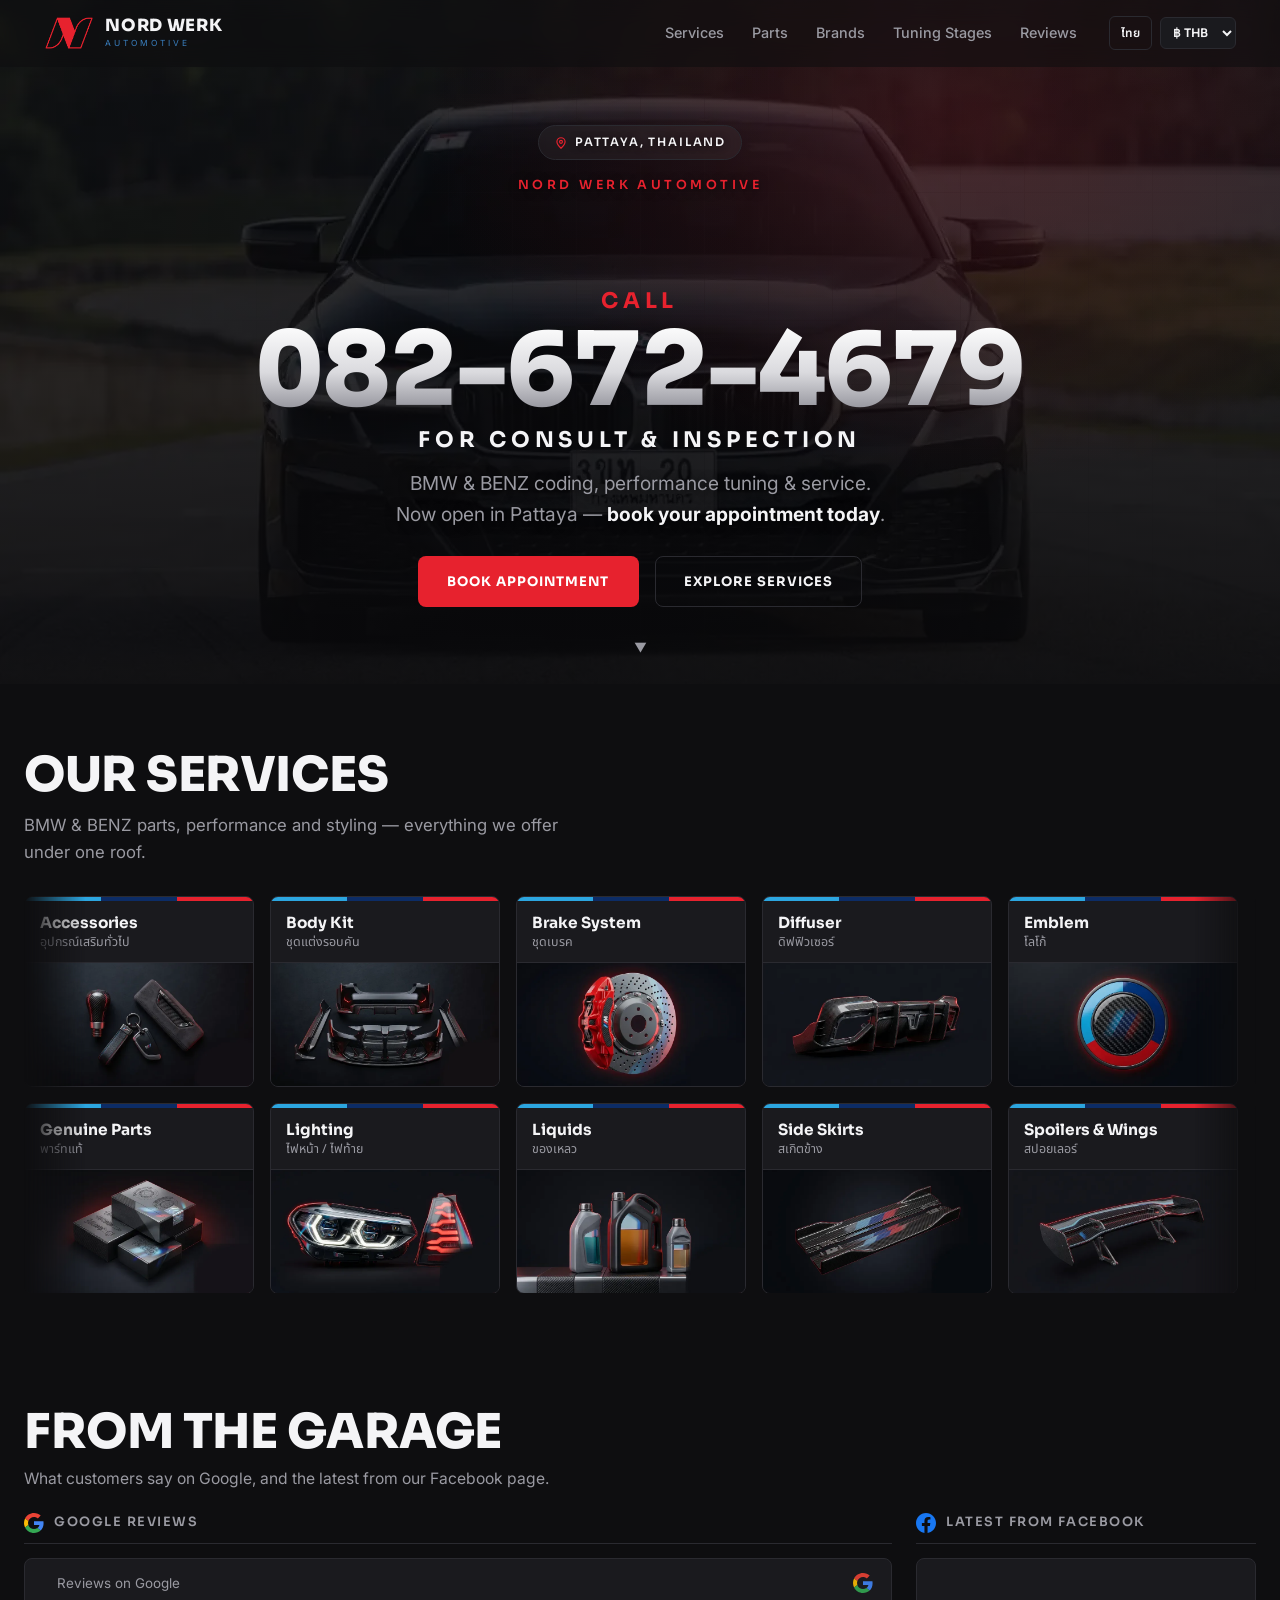
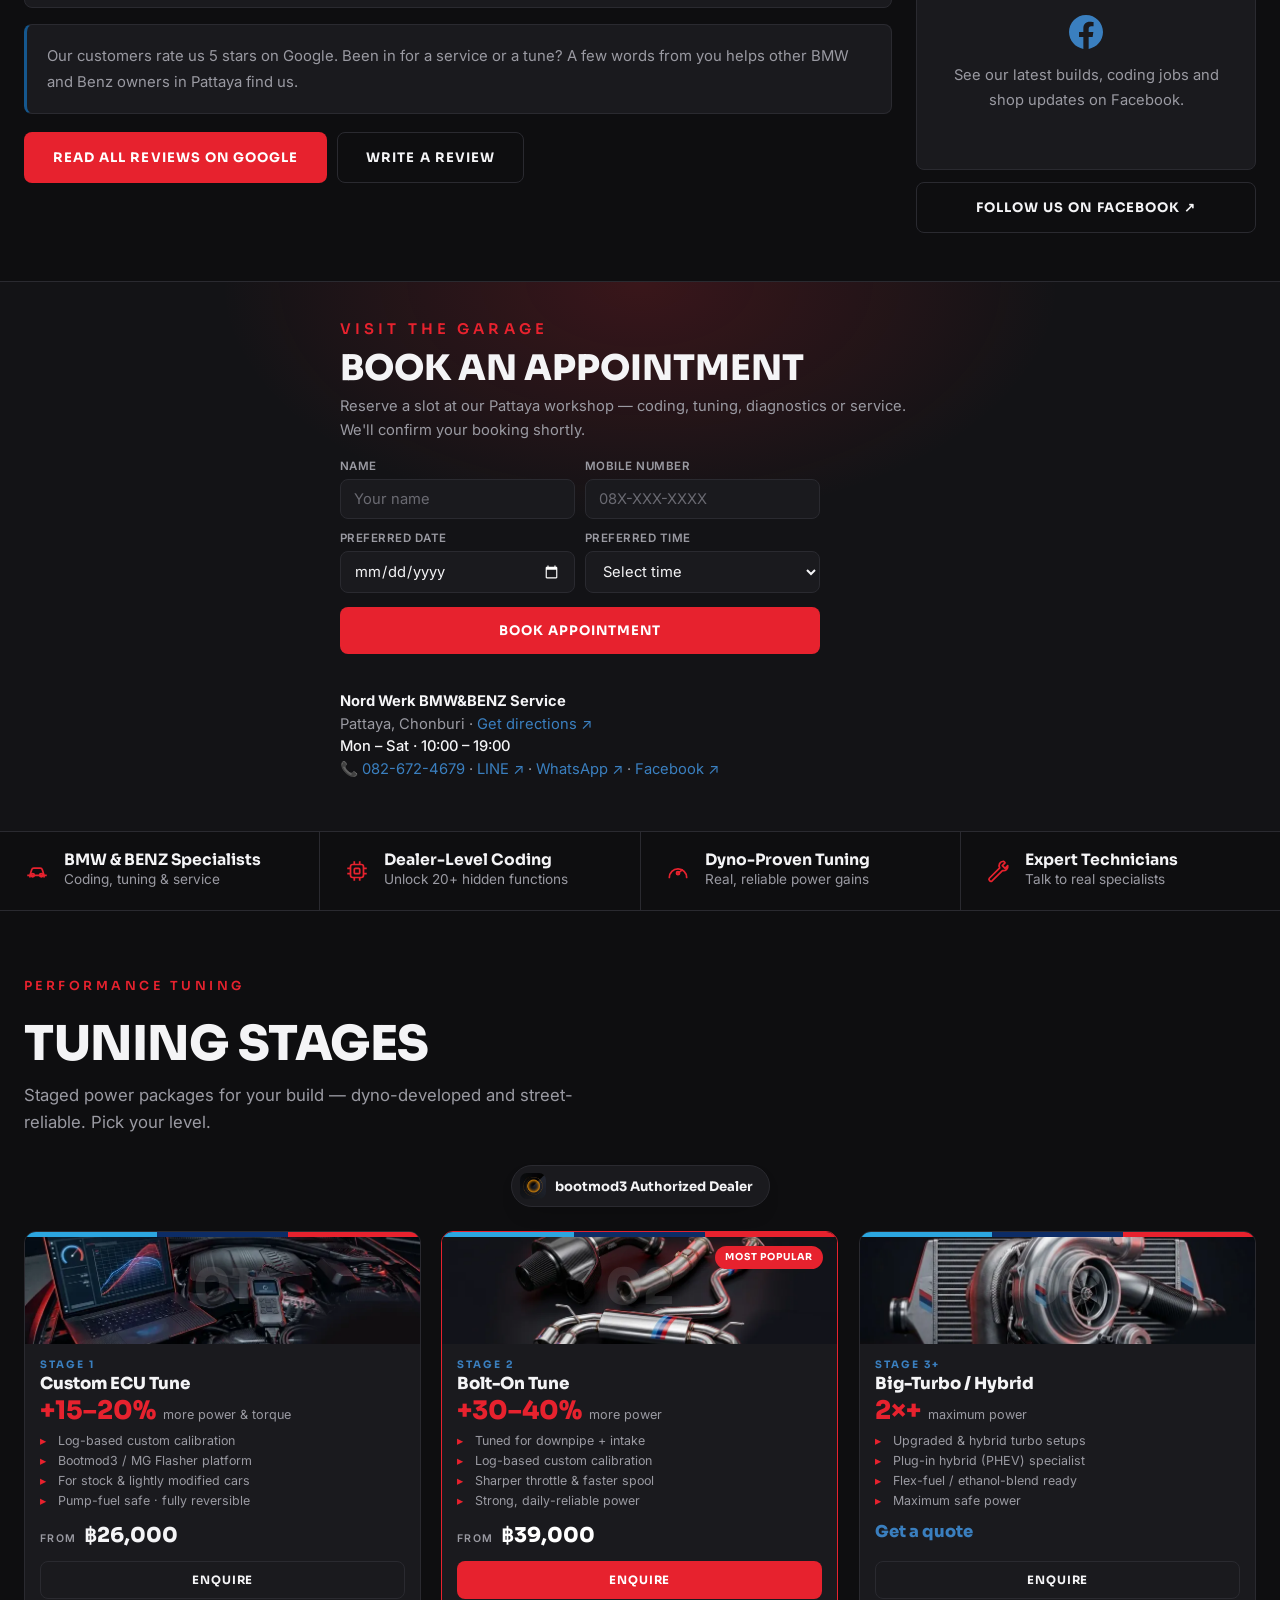
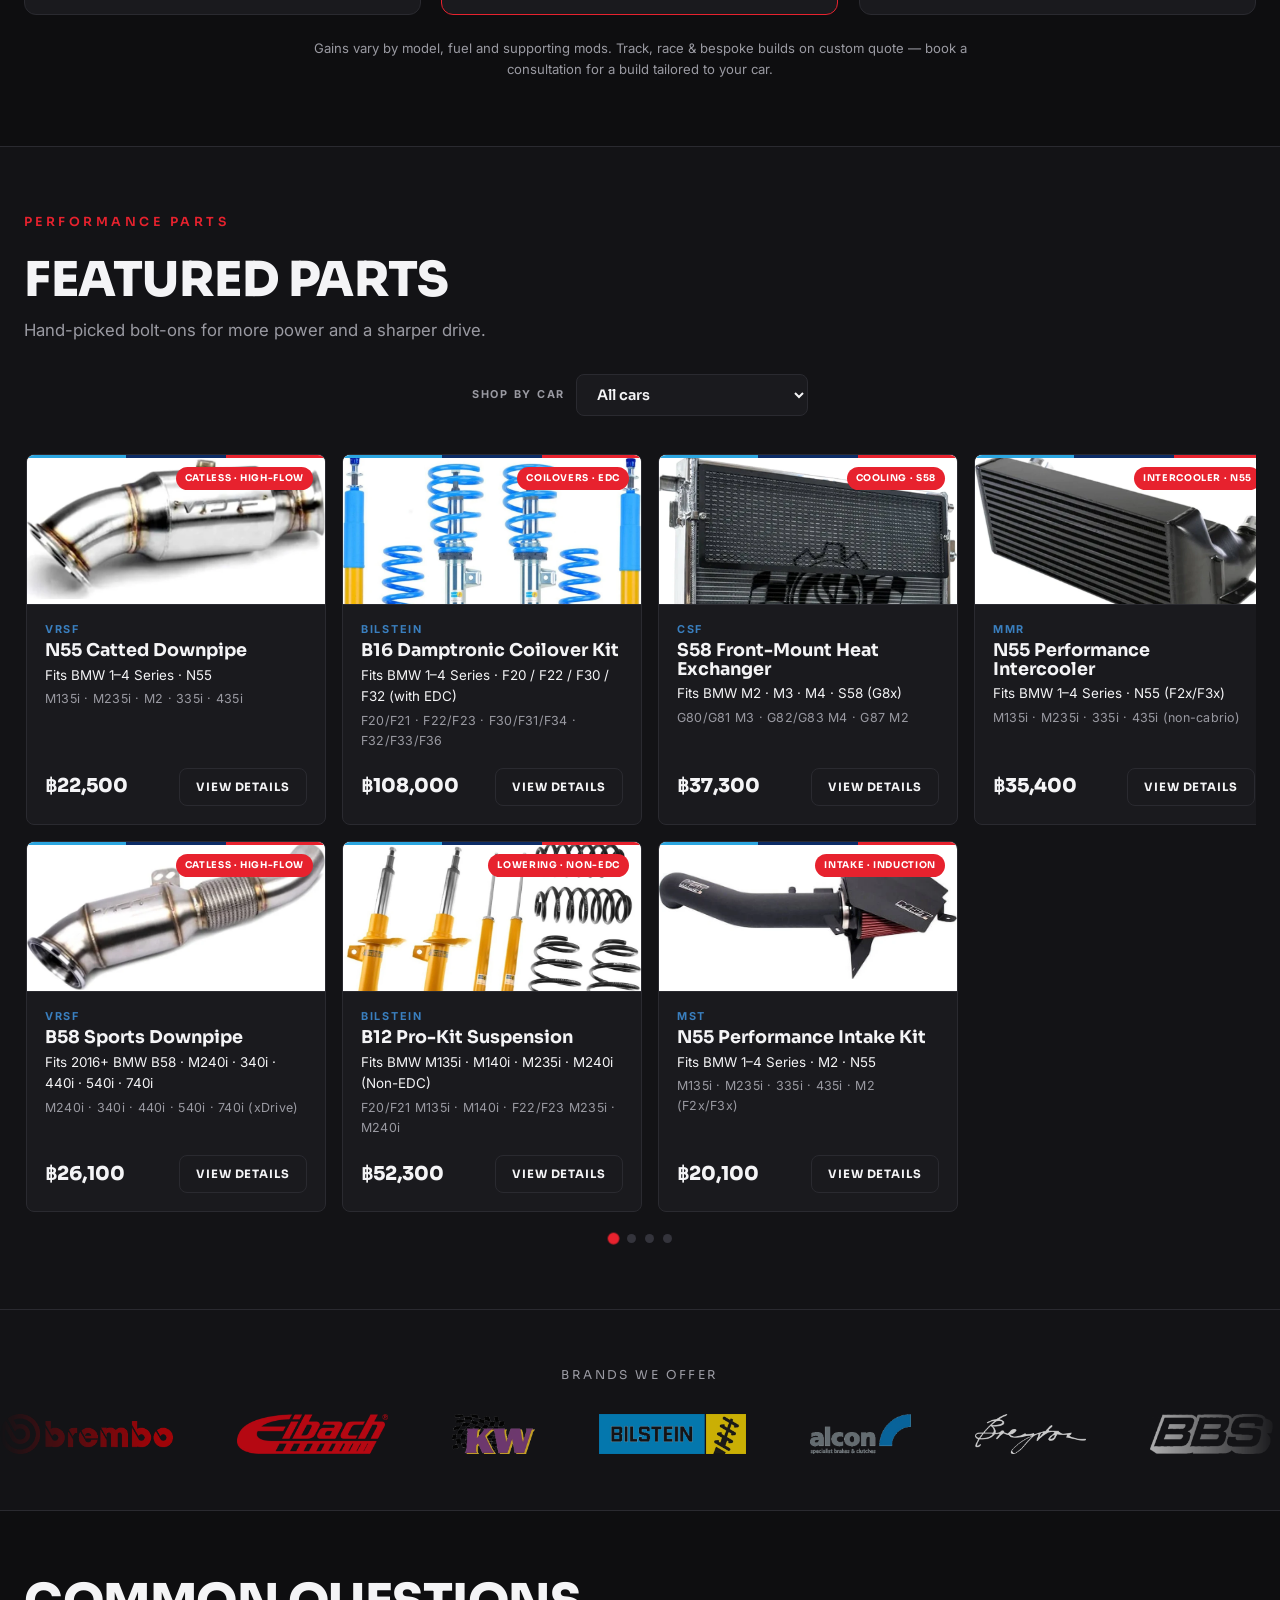
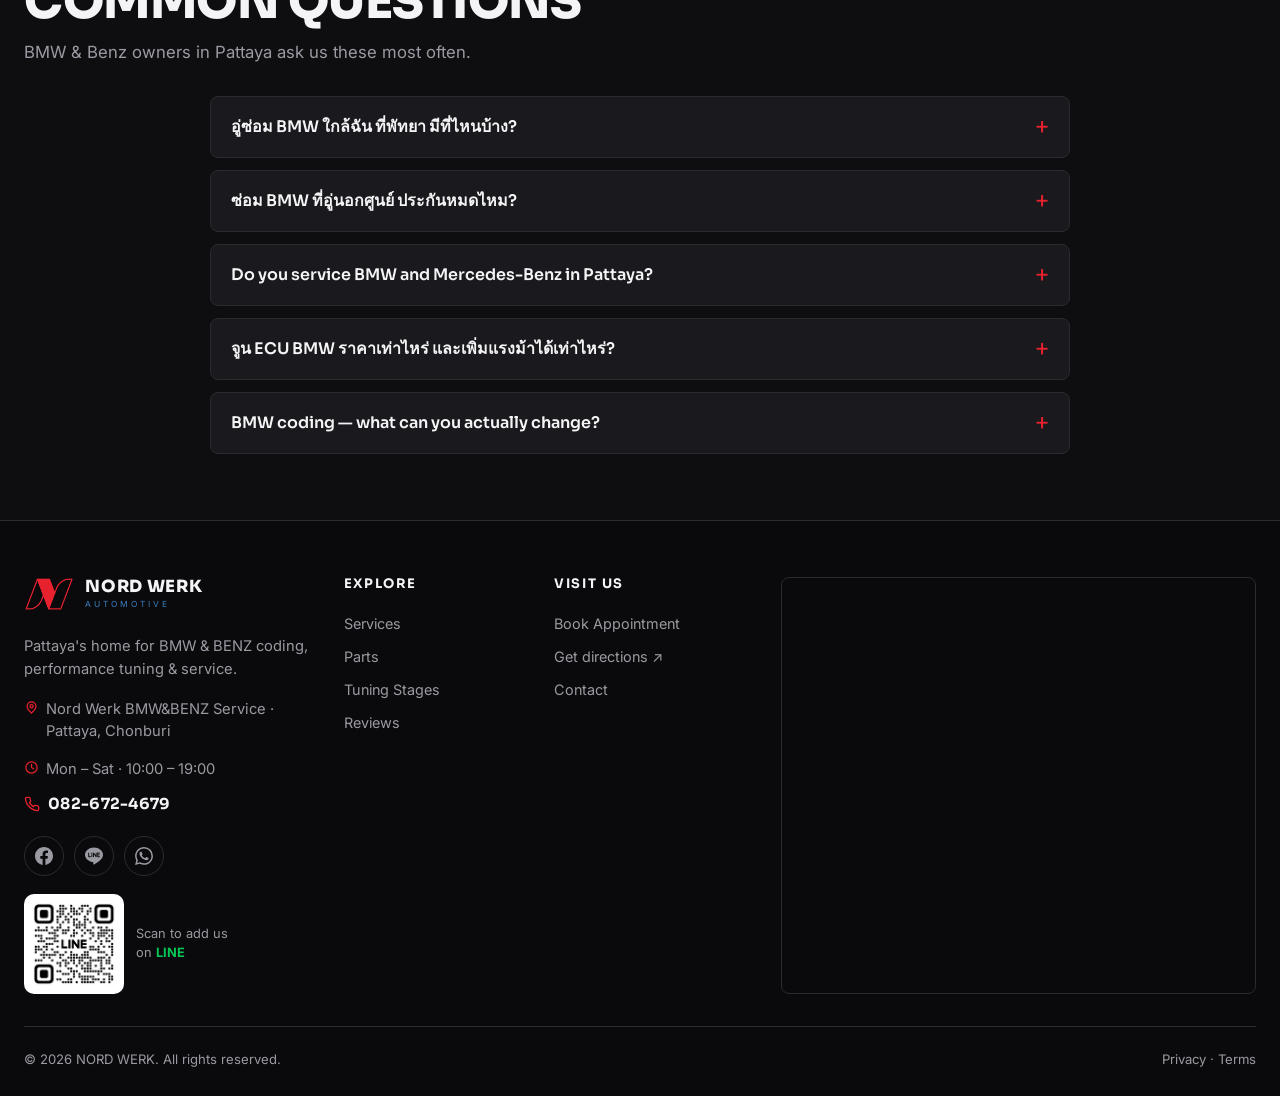
<file: index.html>
<!DOCTYPE html>
<html lang="en">
<head>
  <meta charset="UTF-8" />
  <meta name="viewport" content="width=device-width, initial-scale=1.0" />
  <meta name="google-site-verification" content="Dx9viQaFehiYFuvEYF8SRB3v85sHBSAP-dDSJZ312SQ" />

  <title>อู่ซ่อม BMW &amp; Benz พัทยา | BMW Specialist Pattaya — Nord Werk</title>
  <meta name="description" content="อู่ซ่อม BMW และ Mercedes-Benz พัทยา ชลบุรี — จูน ECU, โค้ดดิ้ง, เช็กระยะ, อะไหล่แต่งรถยุโรป โดยช่างเฉพาะทาง เปิด จ.–ส. 10:00–19:00 น. ☎ 082-672-4679 · BMW &amp; Benz specialist garage in Pattaya." />
  <meta name="robots" content="index, follow, max-snippet:-1, max-image-preview:large, max-video-preview:-1" />
  <meta name="author" content="Nord Werk Automotive" />
  <meta name="theme-color" content="#0e0e12" />
  <meta name="geo.region" content="TH-20" />
  <meta name="geo.placename" content="Pattaya, Chonburi" />
  <!-- TODO: paste the shop's exact lat/lng from Google Business Profile (right-click the
       pin in Google Maps → the first line is "lat, lng"). Wrong coords hurt local ranking,
       so these stay commented out until they are the real ones.
  <meta name="geo.position" content="LAT;LNG" />
  <meta name="ICBM" content="LAT, LNG" />
  -->
  <link rel="canonical" href="https://nordwerkauto.com/" />
  <link rel="alternate" hreflang="th-TH" href="https://nordwerkauto.com/" />
  <link rel="alternate" hreflang="en" href="https://nordwerkauto.com/" />
  <link rel="alternate" hreflang="x-default" href="https://nordwerkauto.com/" />

  <!-- Open Graph (Facebook / LINE) -->
  <meta property="og:type" content="website" />
  <meta property="og:site_name" content="Nord Werk Automotive" />
  <meta property="og:title" content="อู่ซ่อม BMW &amp; Benz พัทยา — Nord Werk Automotive" />
  <meta property="og:description" content="จูน ECU · โค้ดดิ้ง · เช็กระยะ · อะไหล่แต่งรถยุโรป โดยช่างเฉพาะทาง BMW ที่พัทยา ☎ 082-672-4679" />
  <meta property="og:url" content="https://nordwerkauto.com/" />
  <meta property="og:image" content="https://nordwerkauto.com/Asset/og-cover.jpg" />
  <meta property="og:image:width" content="1200" />
  <meta property="og:image:height" content="630" />
  <meta property="og:locale" content="th_TH" />
  <meta property="og:locale:alternate" content="en_US" />

  <!-- Twitter / X -->
  <meta name="twitter:card" content="summary_large_image" />
  <meta name="twitter:title" content="อู่ซ่อม BMW &amp; Benz พัทยา — Nord Werk" />
  <meta name="twitter:description" content="จูน ECU · โค้ดดิ้ง · เช็กระยะ · อะไหล่แต่งรถยุโรป ที่พัทยา ☎ 082-672-4679" />
  <meta name="twitter:image" content="https://nordwerkauto.com/Asset/og-cover.jpg" />

  <link rel="icon" type="image/png" href="Asset/Logo/logo-mark.png" />
  <link rel="apple-touch-icon" href="Asset/Logo/logo-mark.png" />

  <link rel="preconnect" href="https://fonts.googleapis.com" />
  <link rel="preconnect" href="https://fonts.gstatic.com" crossorigin />
  <link rel="stylesheet" href="https://fonts.googleapis.com/css2?family=Sora:wght@400;600;700;800&family=Inter:wght@300;400;500;600&family=Noto+Sans+Thai:wght@300;400;500&display=swap" media="print" onload="this.media='all'" />
  <noscript><link rel="stylesheet" href="https://fonts.googleapis.com/css2?family=Sora:wght@400;600;700;800&family=Inter:wght@300;400;500;600&family=Noto+Sans+Thai:wght@300;400;500&display=swap" /></noscript>
  <link rel="stylesheet" href="style.css?v=51" />

  <!-- Local business structured data (helps the Google local pack) -->
  <script type="application/ld+json">
  {
    "@context": "https://schema.org",
    "@type": "AutoRepair",
    "@id": "https://nordwerkauto.com/#garage",
    "name": "Nord Werk Automotive",
    "alternateName": ["Nord Werk BMW & BENZ Service", "อู่ซ่อม BMW พัทยา นอร์ดเวิร์ค"],
    "image": "https://nordwerkauto.com/Asset/og-cover.jpg",
    "logo": "https://nordwerkauto.com/Asset/Logo/logo-mark.png",
    "url": "https://nordwerkauto.com/",
    "telephone": "+66826724679",
    "description": "อู่ซ่อม BMW และ Mercedes-Benz พัทยา ชลบุรี — จูน ECU, โค้ดดิ้ง, เช็กระยะ และอะไหล่แต่งรถยุโรป. BMW & European car specialists in Pattaya — ECU tuning, dealer-level coding, performance parts and full service.",
    "priceRange": "฿฿",
    "currenciesAccepted": "THB",
    "_comment_VERIFY": "paymentAccepted is still a PLACEHOLDER — confirm the real methods. Opening hours are confirmed (Mon-Sat 10:00-19:00, closed Sunday); keep them identical to Google Business Profile.",
    "paymentAccepted": "Cash, Bank transfer, Credit Card",
    "areaServed": [
      { "@type": "City", "name": "Pattaya" },
      { "@type": "City", "name": "Jomtien" },
      { "@type": "City", "name": "Sriracha" },
      { "@type": "AdministrativeArea", "name": "Chonburi" },
      { "@type": "AdministrativeArea", "name": "Rayong" }
    ],
    "address": {
      "@type": "PostalAddress",
      "addressLocality": "Pattaya",
      "addressRegion": "Chonburi",
      "addressCountry": "TH"
    },
    "hasMap": "https://www.google.com/maps?cid=10396968605545080179",
    "openingHoursSpecification": [{
      "@type": "OpeningHoursSpecification",
      "dayOfWeek": ["Monday","Tuesday","Wednesday","Thursday","Friday","Saturday"],
      "opens": "10:00",
      "closes": "19:00"
    }],
    "knowsAbout": ["BMW", "Mercedes-Benz", "ECU tuning", "BMW coding", "European car repair", "Performance parts", "Suspension", "Downpipes", "Intercoolers"],
    "makesOffer": [
      { "@type": "Offer", "itemOffered": { "@type": "Service", "name": "BMW ECU tuning / จูน ECU BMW" } },
      { "@type": "Offer", "itemOffered": { "@type": "Service", "name": "BMW dealer-level coding / โค้ดดิ้ง BMW" } },
      { "@type": "Offer", "itemOffered": { "@type": "Service", "name": "BMW & Mercedes-Benz servicing / เช็กระยะ BMW เบนซ์" } },
      { "@type": "Offer", "itemOffered": { "@type": "Service", "name": "Diagnostics & fault finding / ตรวจเช็กสแกนปัญหา" } },
      { "@type": "Offer", "itemOffered": { "@type": "Service", "name": "European performance parts fitting / ติดตั้งอะไหล่แต่งรถยุโรป" } }
    ],
    "sameAs": [
      "https://www.facebook.com/nordwerkauto",
      "https://lin.ee/yfhXIx4",
      "https://www.google.com/maps?cid=10396968605545080179"
    ]
  }
  </script>

  <!-- FAQ structured data — targets the "near me" questions the site already ranks for -->
  <script type="application/ld+json">
  {
    "@context": "https://schema.org",
    "@type": "FAQPage",
    "mainEntity": [
      {
        "@type": "Question",
        "name": "อู่ซ่อม BMW ใกล้ฉัน ที่พัทยา มีที่ไหนบ้าง?",
        "acceptedAnswer": {
          "@type": "Answer",
          "text": "Nord Werk Automotive เป็นอู่เฉพาะทาง BMW และ Mercedes-Benz ในพัทยา จังหวัดชลบุรี ให้บริการเช็กระยะ ซ่อมเครื่องยนต์ ช่วงล่าง จูน ECU และโค้ดดิ้งด้วยเครื่องมือระดับศูนย์ เปิดจันทร์–เสาร์ 10:00 – 19:00 น. (หยุดวันอาทิตย์) นัดหมายได้ที่ 082-672-4679"
        }
      },
      {
        "@type": "Question",
        "name": "ซ่อม BMW ที่อู่นอกศูนย์ ประกันหมดไหม?",
        "acceptedAnswer": {
          "@type": "Answer",
          "text": "ไม่หมดครับ การเข้ารับบริการกับอู่เฉพาะทางที่ใช้อะไหล่ได้มาตรฐานและมีเอกสารการซ่อมครบถ้วน ไม่ทำให้การรับประกันตัวรถเสียไป Nord Werk ใช้อะไหล่แท้หรือเทียบเท่า OE พร้อมบันทึกประวัติการซ่อมทุกครั้ง"
        }
      },
      {
        "@type": "Question",
        "name": "Do you service BMW and Mercedes-Benz in Pattaya?",
        "acceptedAnswer": {
          "@type": "Answer",
          "text": "Yes. Nord Werk Automotive is an independent BMW and Mercedes-Benz specialist in Pattaya, Chonburi. We cover routine servicing, diagnostics, engine and suspension work, dealer-level coding and ECU tuning, and we fit performance parts. Call 082-672-4679 to book."
        }
      },
      {
        "@type": "Question",
        "name": "จูน ECU BMW ราคาเท่าไหร่ และเพิ่มแรงม้าได้เท่าไหร่?",
        "acceptedAnswer": {
          "@type": "Answer",
          "text": "ราคาขึ้นอยู่กับรุ่นเครื่องยนต์และสเตจที่เลือก โดยทั่วไป Stage 1 เพิ่มแรงม้าประมาณ 15-25% โดยไม่ต้องเปลี่ยนอะไหล่ ส่วน Stage 2 ต้องติดตั้งดาวน์ไปป์และอินเตอร์คูลเลอร์ร่วมด้วย ติดต่อสอบถามราคาตามรุ่นรถได้ที่ 082-672-4679"
        }
      },
      {
        "@type": "Question",
        "name": "BMW coding — what can you actually change?",
        "acceptedAnswer": {
          "@type": "Answer",
          "text": "We run dealer-level coding for BMW: retrofit activation, digital dash and display options, comfort and lighting features, folding mirrors, video-in-motion, launch control and more. Coding is done with genuine diagnostic hardware at our Pattaya workshop."
        }
      }
    ]
  }
  </script>

  <script type="application/ld+json">
  {
    "@context": "https://schema.org",
    "@type": "WebSite",
    "name": "Nord Werk Automotive",
    "url": "https://nordwerkauto.com/",
    "inLanguage": ["th-TH", "en"],
    "publisher": { "@id": "https://nordwerkauto.com/#garage" }
  }
  </script>
</head>
<body>

  <!-- ===================== NAV ===================== -->
  <header class="nav" id="nav">
    <div class="nav__inner">
      <a href="#" class="nav__logo" aria-label="Nord Werk Automotive home">
        <img class="nav__logo-img" src="Asset/Logo/logo-mark.png" alt="Nord Werk Automotive" width="50" height="34" /><span class="nav__logo-word">NORD WERK<small>AUTOMOTIVE</small></span>
      </a>

      <nav class="nav__links" id="navLinks">
        <a href="#categories" data-i18n="nav.services">Services</a>
        <a href="#parts" data-i18n="nav.parts">Parts</a>
        <a href="#brands" data-i18n="nav.brands">Brands</a>
        <a href="#tuning" data-i18n="nav.tuning">Tuning Stages</a>
        <a href="#reviews" data-i18n="nav.reviews">Reviews</a>
      </nav>

      <div class="nav__actions">
        <button class="lang-toggle" id="langToggle" aria-label="Switch language">ไทย</button>
        <select class="cur-select" id="curSelect" aria-label="Currency">
          <option value="THB">฿ THB</option>
          <option value="USD">$ USD</option>
          <option value="CNY">¥ CNY</option>
          <option value="EUR">€ EUR</option>
          <option value="RUB">₽ RUB</option>
        </select>
        <button class="nav__burger" id="navBurger" aria-label="Menu">
          <span></span><span></span><span></span>
        </button>
      </div>
    </div>
  </header>

  <!-- hero + Our Services stack together: the hero pins and Services slides up over it -->
  <div class="stack-top">
  <!-- ===================== HERO ===================== -->
  <section class="hero">
    <div class="hero__bg"></div>
    <video class="hero__video" id="heroVideo" muted playsinline preload="none" poster="Asset/video/hero-poster.webp" aria-hidden="true">
      <source src="Asset/video/hero.mp4" type="video/mp4" />
    </video>
    <div class="hero__grid-overlay" aria-hidden="true"></div>
    <div class="hero__scrim" aria-hidden="true"></div>
    <div class="hero__content hero__content--soon">
      <div class="hero__loc reveal">
        <svg viewBox="0 0 24 24" fill="none" stroke="currentColor" stroke-width="2" aria-hidden="true"><path d="M12 21s-7-6.2-7-11a7 7 0 0 1 14 0c0 4.8-7 11-7 11z"/><circle cx="12" cy="10" r="2.5"/></svg>
        <span data-i18n="hero.loc">Pattaya, Thailand</span>
      </div>
      <p class="hero__eyebrow reveal">NORD WERK AUTOMOTIVE</p>
      <!-- The H1 must describe the business for search; the big phone call-to-action is the
           visual treatment inside it. Screen readers and crawlers get the full descriptor. -->
      <h1 class="hero__coming hero__coming--call reveal">
        <span class="sr-only">Nord Werk Automotive — อู่ซ่อม BMW และ Mercedes-Benz พัทยา ชลบุรี | BMW &amp; Benz Specialist Garage in Pattaya</span>
        <a class="hero__call" href="tel:+66826724679">
          <span class="hero__call-label" data-i18n="hero.callLabel">Call</span>
          <span class="hero__call-num">082-672-4679</span>
          <span class="hero__call-note" data-i18n="hero.callNote">for consult &amp; inspection</span>
        </a>
      </h1>
      <p class="hero__sub reveal" data-i18n-html="hero.sub">BMW &amp; BENZ coding, performance tuning &amp; service.<br>Now open in Pattaya — <strong>book your appointment today</strong>.</p>

      <div class="hero__cta reveal">
        <a href="#contact" class="btn btn--primary" data-i18n="hero.book">Book Appointment</a>
        <a href="#tuning" class="btn btn--ghost" data-i18n="hero.explore">Explore Services</a>
      </div>
    </div>
    <a href="#categories" class="hero__scroll" aria-label="Scroll down">▼</a>
  </section>

  <!-- ===================== CATEGORIES ===================== -->
  <section class="section" id="categories">
    <div class="section__head">
      <h2 class="section__title" data-i18n="services.title">OUR SERVICES</h2>
      <p class="section__lead" data-i18n="services.lead">BMW &amp; BENZ parts, performance and styling — everything we offer under one roof.</p>
    </div>

    <!-- Two auto-scrolling rows rendered from the CATEGORIES array in script.js.
         Drop a photo at Asset/categories/<slug>.webp to auto-replace any icon. -->
    <div class="services-marquee">
      <div class="services-row" id="catRow1"></div>
      <div class="services-row services-row--2" id="catRow2"></div>
    </div>
  </section>
  </div><!-- /.stack-top -->

  <!-- ===================== REVIEWS ===================== -->
  <section class="section" id="reviews">
    <div class="section__head reveal">
      <h2 class="section__title" data-i18n="reviews.title">FROM THE GARAGE</h2>
      <p class="section__lead" data-i18n="reviews.lead">What customers say on Google, and the latest from our Facebook page.</p>
    </div>

    <!-- Two social-proof columns: Google reviews (primary) and the Facebook feed
         (compact aside). They stack on narrow screens. -->
    <div class="social-grid">

      <div class="social-col social-col--google reveal">
        <div class="social-col__head">
          <svg viewBox="0 0 48 48" aria-hidden="true"><path fill="#EA4335" d="M24 9.5c3.54 0 6.71 1.22 9.21 3.6l6.85-6.85C35.9 2.38 30.47 0 24 0 14.62 0 6.51 5.38 2.56 13.22l7.98 6.19C12.43 13.72 17.74 9.5 24 9.5z"/><path fill="#4285F4" d="M46.98 24.55c0-1.57-.15-3.09-.38-4.55H24v9.02h12.94c-.58 2.96-2.26 5.48-4.78 7.18l7.73 6c4.51-4.18 7.09-10.36 7.09-17.65z"/><path fill="#FBBC05" d="M10.53 28.59c-.48-1.45-.76-2.99-.76-4.59s.27-3.14.76-4.59l-7.98-6.19C.92 16.46 0 20.12 0 24c0 3.88.92 7.54 2.56 10.78l7.97-6.19z"/><path fill="#34A853" d="M24 48c6.48 0 11.93-2.13 15.89-5.81l-7.73-6c-2.15 1.45-4.92 2.3-8.16 2.3-6.26 0-11.57-4.22-13.47-9.91l-7.98 6.19C6.51 42.62 14.62 48 24 48z"/></svg>
          <h3 data-i18n="social.ghead">Google reviews</h3>
        </div>

        <!-- Rating summary. Score, stars and count are filled from the live
             Featurable/Google figures by applyRatingBadge(). -->
        <a class="rsum" id="gReviewsBadge" href="#" target="_blank" rel="noopener" aria-label="Read Nord Werk Automotive reviews on Google">
          <span class="rsum__score">
            <span class="rsum__num" id="gRatingNum">—</span>
            <span class="rsum__stars" id="gRatingStars" aria-hidden="true">★★★★★</span>
          </span>
          <span class="rsum__count" id="gRatingCount">Reviews on Google</span>
          <span class="rsum__g" aria-hidden="true">
            <svg viewBox="0 0 48 48" width="20" height="20"><path fill="#EA4335" d="M24 9.5c3.54 0 6.71 1.22 9.21 3.6l6.85-6.85C35.9 2.38 30.47 0 24 0 14.62 0 6.51 5.38 2.56 13.22l7.98 6.19C12.43 13.72 17.74 9.5 24 9.5z"/><path fill="#4285F4" d="M46.98 24.55c0-1.57-.15-3.09-.38-4.55H24v9.02h12.94c-.58 2.96-2.26 5.48-4.78 7.18l7.73 6c4.51-4.18 7.09-10.36 7.09-17.65z"/><path fill="#FBBC05" d="M10.53 28.59c-.48-1.45-.76-2.99-.76-4.59s.27-3.14.76-4.59l-7.98-6.19C.92 16.46 0 20.12 0 24c0 3.88.92 7.54 2.56 10.78l7.97-6.19z"/><path fill="#34A853" d="M24 48c6.48 0 11.93-2.13 15.89-5.81l-7.73-6c-2.15 1.45-4.92 2.3-8.16 2.3-6.26 0-11.57-4.22-13.47-9.91l-7.98 6.19C6.51 42.62 14.62 48 24 48z"/></svg>
          </span>
        </a>

    <!-- Live Google reviews render here once FEATURABLE.widgetId is set in script.js -->
    <div id="liveReviews" class="live-reviews"></div>

    <!-- Shown when Google has ratings but no written reviews yet. The three
         invented testimonials that used to sit here came from the original
         template — fabricated reviews have no place on a real business. -->
    <div class="reviews-empty" id="reviewsEmpty" hidden>
      <p class="reviews-empty__msg" data-i18n="reviews.empty">
        Our customers rate us 5 stars on Google. Been in for a service or a tune? A few words from you helps other BMW and Benz owners in Pattaya find us.
      </p>
    </div>

        <div class="reviews-cta">
          <a class="btn btn--primary" id="gReviewsLink" href="#" target="_blank" rel="noopener" data-i18n="reviews.readall">Read all reviews on Google</a>
          <a class="btn btn--ghost" id="gWriteLink" href="#" target="_blank" rel="noopener" data-i18n="reviews.write">Write a review</a>
        </div>
      </div><!-- /google -->

      <!-- Facebook feed. The Page Plugin is injected by initFacebookFeed() only once
           this column scrolls into view — the SDK is ~300KB and would otherwise land
           on every page load. The frame reserves its height so nothing shifts when
           the embed appears, and if the SDK is blocked (ad blockers routinely block
           connect.facebook.net) the static card underneath is revealed instead. -->
      <aside class="social-col social-col--fb reveal" id="social">
        <div class="social-col__head">
          <svg viewBox="0 0 24 24" fill="#1877F2" aria-hidden="true"><path d="M24 12.07C24 5.4 18.63 0 12 0S0 5.4 0 12.07c0 6 4.39 10.97 10.13 11.87v-8.4H7.08v-3.47h3.05V9.41c0-3.02 1.79-4.69 4.53-4.69 1.31 0 2.68.24 2.68.24v2.97h-1.51c-1.49 0-1.95.93-1.95 1.88v2.26h3.32l-.53 3.47h-2.79v8.4C19.61 23.04 24 18.07 24 12.07z"/></svg>
          <h3 data-i18n="social.fbhead">Latest from Facebook</h3>
        </div>

        <div class="fbfeed__wrap" id="fbFeed">
          <div class="fbfeed__frame" id="fbFeedFrame"></div>
          <div class="fbfeed__fallback" id="fbFeedFallback">
            <svg viewBox="0 0 24 24" fill="currentColor" aria-hidden="true"><path d="M24 12.07C24 5.4 18.63 0 12 0S0 5.4 0 12.07c0 6 4.39 10.97 10.13 11.87v-8.4H7.08v-3.47h3.05V9.41c0-3.02 1.79-4.69 4.53-4.69 1.31 0 2.68.24 2.68.24v2.97h-1.51c-1.49 0-1.95.93-1.95 1.88v2.26h3.32l-.53 3.47h-2.79v8.4C19.61 23.04 24 18.07 24 12.07z"/></svg>
            <p data-i18n="social.fallback">See our latest builds, coding jobs and shop updates on Facebook.</p>
          </div>
        </div>

        <a class="btn btn--ghost fbfeed__follow" href="https://www.facebook.com/nordwerkauto" target="_blank" rel="noopener" data-i18n="social.follow">Follow us on Facebook ↗</a>
      </aside>

    </div><!-- /social-grid -->
  </section>

  <!-- ===================== APPOINTMENT + MAP ===================== -->
  <section class="cta-band" id="contact">
    <div class="cta-band__wrap">
      <div class="cta-band__inner reveal">
        <p class="hero__eyebrow" data-i18n="book.eyebrow">VISIT THE GARAGE</p>
        <h2 data-i18n="book.title">BOOK AN APPOINTMENT</h2>
        <p data-i18n="book.desc">Reserve a slot at our Pattaya workshop — coding, tuning, diagnostics or service. We'll confirm your booking shortly.</p>

        <form class="book-form" id="bookForm" novalidate>
          <div class="book-form__row">
            <div class="book-field">
              <label for="bkName" data-i18n="book.name">Name</label>
              <input id="bkName" type="text" autocomplete="name" placeholder="Your name" data-i18n-ph="book.name.ph" required />
            </div>
            <div class="book-field">
              <label for="bkPhone" data-i18n="book.phone">Mobile number</label>
              <input id="bkPhone" type="tel" inputmode="tel" autocomplete="tel" placeholder="08X-XXX-XXXX" required />
            </div>
          </div>

          <div class="book-form__row">
            <div class="book-field">
              <label for="bkDate" data-i18n="book.date">Preferred date</label>
              <input id="bkDate" type="date" required />
            </div>
            <div class="book-field">
              <label for="bkTime" data-i18n="book.time">Preferred time</label>
              <select id="bkTime" required>
                <option value="" selected disabled data-i18n="book.time.opt">Select time</option>
                <option>09:00</option><option>10:00</option><option>11:00</option><option>12:00</option>
                <option>13:00</option><option>14:00</option><option>15:00</option><option>16:00</option><option>17:00</option>
              </select>
            </div>
          </div>

          <button class="btn btn--primary book-form__submit" type="submit" data-i18n="book.submit">Book Appointment</button>
          <p class="book-form__msg" id="bookMsg" role="status" aria-live="polite"></p>
        </form>

        <p class="cta-band__addr">
          <strong>Nord Werk BMW&amp;BENZ Service</strong><br />
          Pattaya, Chonburi ·
          <a href="https://www.google.com/maps?cid=10396968605545080179" target="_blank" rel="noopener" data-i18n="book.directions">Get directions ↗</a><br />
          <span class="cta-band__hours" data-i18n="hours.line">Mon – Sat · 10:00 – 19:00</span><br />
          <a href="tel:+66826724679">📞 082-672-4679</a> ·
          <a href="https://lin.ee/yfhXIx4" target="_blank" rel="noopener">LINE ↗</a> ·
          <a href="https://wa.me/66826724679" target="_blank" rel="noopener">WhatsApp ↗</a> ·
          <a href="https://www.facebook.com/nordwerkauto" target="_blank" rel="noopener">Facebook ↗</a>
        </p>
      </div>
    </div>
  </section>

  <!-- ===================== VALUE PROPS ===================== -->
  <section class="props">
    <div class="props__item reveal">
      <svg viewBox="0 0 24 24" width="26" height="26" fill="none" stroke="currentColor" stroke-width="1.6" stroke-linejoin="round"><path d="M3 16h18M5.5 16l1.6-5.2A2 2 0 0 1 9 9.4h6a2 2 0 0 1 1.9 1.4L18.5 16M5.5 16v2M18.5 16v2"/><circle cx="8" cy="16" r="1.5"/><circle cx="16" cy="16" r="1.5"/></svg>
      <div><h4 data-i18n="props.ship.t">BMW &amp; BENZ Specialists</h4><p data-i18n="props.ship.d">Coding, tuning &amp; service</p></div>
    </div>
    <div class="props__item reveal">
      <svg viewBox="0 0 24 24" width="26" height="26" fill="none" stroke="currentColor" stroke-width="1.6"><rect x="6" y="6" width="12" height="12" rx="2"/><rect x="9.5" y="9.5" width="5" height="5" rx="1"/><path d="M9.5 3v3M14.5 3v3M9.5 18v3M14.5 18v3M3 9.5h3M18 9.5h3M3 14.5h3M18 14.5h3"/></svg>
      <div><h4 data-i18n="props.fit.t">Dealer-Level Coding</h4><p data-i18n="props.fit.d">Unlock 20+ hidden functions</p></div>
    </div>
    <div class="props__item reveal">
      <svg viewBox="0 0 24 24" width="26" height="26" fill="none" stroke="currentColor" stroke-width="1.6" stroke-linecap="round"><path d="M4 18a8 8 0 1 1 16 0"/><path d="M12 14l4-3"/><circle cx="12" cy="14" r="1.4"/></svg>
      <div><h4 data-i18n="props.support.t">Dyno-Proven Tuning</h4><p data-i18n="props.support.d">Real, reliable power gains</p></div>
    </div>
    <div class="props__item reveal">
      <svg viewBox="0 0 24 24" width="26" height="26" fill="none" stroke="currentColor" stroke-width="1.6" stroke-linecap="round" stroke-linejoin="round"><path d="M17 3a4 4 0 0 0-3.4 6.1L4 18.7a1.8 1.8 0 0 0 2.5 2.5l9.6-9.6A4 4 0 0 0 21 7l-2.5 2.5L16 7l2.5-2.5A4 4 0 0 0 17 3z"/></svg>
      <div><h4 data-i18n="props.secure.t">Expert Technicians</h4><p data-i18n="props.secure.d">Talk to real specialists</p></div>
    </div>
  </section>

  <!-- ===================== TUNING STAGES ===================== -->
  <section class="section" id="tuning">
    <div class="section__head reveal">
      <p class="hero__eyebrow" data-i18n="tuning.eyebrow">PERFORMANCE TUNING</p>
      <h2 class="section__title" data-i18n="tuning.title">TUNING STAGES</h2>
      <p class="section__lead" data-i18n="tuning.lead">Staged power packages for your build — dyno-developed and street-reliable. Pick your level.</p>
    </div>

    <!-- bootmod3 authorized dealer badge -->
    <div class="authorized reveal">
      <img class="authorized__icon" src="Asset/partners/bootmod3.webp" alt="bootmod3" loading="lazy" />
      <span class="authorized__text" data-i18n="tuning.authorized">bootmod3 Authorized Dealer</span>
    </div>

    <div class="stages-slider">
      <button class="stages-nav stages-nav--prev" id="stagesPrev" aria-label="Previous stage">‹</button>
      <div class="stages-track" id="stagesTrack">
        <!-- Stage cards render from the STAGES array in script.js.
             Drop Asset/tuning/stage1.webp · stage2.webp · stage3.webp to set the M-style images. -->
      </div>
      <button class="stages-nav stages-nav--next" id="stagesNext" aria-label="Next stage">›</button>
    </div>
    <div class="stages-dots" id="stagesDots"></div>

    <p class="stages__note reveal" data-i18n="tuning.note">Gains vary by model, fuel and supporting mods. Track, race &amp; bespoke builds on custom quote — book a consultation for a build tailored to your car.</p>
  </section>

  <!-- ===================== PARTS & UPGRADES ===================== -->
  <section class="section section--alt" id="parts">
    <div class="section__head reveal">
      <p class="hero__eyebrow" data-i18n="parts.eyebrow">PERFORMANCE PARTS</p>
      <h2 class="section__title" data-i18n="parts.title">FEATURED PARTS</h2>
      <p class="section__lead" data-i18n="parts.lead">Hand-picked bolt-ons for more power and a sharper drive.</p>
    </div>

    <!-- Shop by Car: dropdown filter (renders from CARS in script.js) -->
    <div class="parts-filter" id="partsFilter"></div>

    <!-- manual swipe slider (like Tuning Stages) — renders from products.js -->
    <div class="parts-slider">
      <div class="parts-track" id="partsTrack"></div>
    </div>
    <div class="parts-dots" id="partsDots"></div>
    <p class="parts-empty" id="partsEmpty" data-i18n="parts.empty" hidden>No parts listed for this model yet — get in touch.</p>
  </section>

  <!-- ===================== SERVICE & MAINTENANCE GALLERY =====================
       Tiles are built by initServiceGallery() from data/service-gallery.json,
       which tools/build-gallery.ps1 regenerates from Asset/service/. A browser
       cannot list a folder, so that manifest is the bridge between the shop's
       photo folder and this grid.

       Starts hidden and only reveals itself once there is at least one photo,
       so an empty folder leaves no empty section behind. -->
  <section class="section service-gal" id="service" hidden>
    <div class="section__head reveal">
      <h2 class="section__title" data-i18n="service.title">SERVICE &amp; MAINTENANCE</h2>
      <p class="section__lead" data-i18n="service.lead">Real jobs from our Pattaya workshop — servicing, diagnostics, repairs and coding.</p>
    </div>

    <div class="sgal" id="serviceGallery"></div>

    <div class="sgal__actions">
      <button type="button" class="btn btn--ghost" id="sgalMore" hidden data-i18n="service.more">Show all photos</button>
    </div>
  </section>

  <!-- Lightbox, shared by the gallery. Inert until a tile is opened. -->
  <div class="lb" id="lightbox" hidden role="dialog" aria-modal="true" aria-label="Photo viewer">
    <button type="button" class="lb__close" id="lbClose" aria-label="Close">&times;</button>
    <button type="button" class="lb__nav lb__nav--prev" id="lbPrev" aria-label="Previous photo">&#8249;</button>
    <figure class="lb__figure">
      <img class="lb__img" id="lbImg" alt="" />
      <figcaption class="lb__cap" id="lbCap"></figcaption>
    </figure>
    <button type="button" class="lb__nav lb__nav--next" id="lbNext" aria-label="Next photo">&#8250;</button>
    <span class="lb__count" id="lbCount"></span>
  </div>

  <!-- ===================== BRANDS MARQUEE ===================== -->
  <section class="brands" id="brands">
    <p class="brands__label reveal" data-i18n="brands.label">BRANDS WE OFFER</p>
    <div class="brands__track">
      <div class="brands__row">
        <img class="brand-logo" src="Asset/partners/brembo.webp" alt="Brembo" loading="lazy" />
        <img class="brand-logo" src="Asset/partners/eibach.webp" alt="Eibach" loading="lazy" />
        <img class="brand-logo" src="Asset/partners/kw.webp" alt="KW Suspensions" loading="lazy" />
        <img class="brand-logo" src="Asset/partners/bilstein.webp" alt="Bilstein" loading="lazy" />
        <img class="brand-logo" src="Asset/partners/alcon.webp" alt="Alcon" loading="lazy" />
        <img class="brand-logo" src="Asset/partners/breyton.webp" alt="Breyton" loading="lazy" />
        <img class="brand-logo" src="Asset/partners/bbs.webp" alt="BBS" loading="lazy" />
        <img class="brand-logo" src="Asset/partners/brembo.webp" alt="Brembo" loading="lazy" />
        <img class="brand-logo" src="Asset/partners/eibach.webp" alt="Eibach" loading="lazy" />
        <img class="brand-logo" src="Asset/partners/kw.webp" alt="KW Suspensions" loading="lazy" />
        <img class="brand-logo" src="Asset/partners/bilstein.webp" alt="Bilstein" loading="lazy" />
        <img class="brand-logo" src="Asset/partners/alcon.webp" alt="Alcon" loading="lazy" />
        <img class="brand-logo" src="Asset/partners/breyton.webp" alt="Breyton" loading="lazy" />
        <img class="brand-logo" src="Asset/partners/bbs.webp" alt="BBS" loading="lazy" />
      </div>
    </div>
  </section>

  <!-- ===================== FAQ =====================
       Visible answers that mirror the FAQPage JSON-LD in the document head. Google requires the
       marked-up Q&A to be present on the page, and this is also the main block of
       Thai-language body copy the crawler can read. Keep the two in sync. -->
  <section class="section faq" id="faq">
    <div class="section__head reveal">
      <h2 class="section__title" data-i18n="faq.title">COMMON QUESTIONS</h2>
      <p class="section__lead" data-i18n="faq.lead">BMW &amp; Benz owners in Pattaya ask us these most often.</p>
    </div>

    <div class="faq__list">
      <details class="faq__item reveal">
        <summary><h3>อู่ซ่อม BMW ใกล้ฉัน ที่พัทยา มีที่ไหนบ้าง?</h3></summary>
        <p>Nord Werk Automotive เป็นอู่เฉพาะทาง BMW และ Mercedes-Benz ในพัทยา จังหวัดชลบุรี ให้บริการเช็กระยะ ซ่อมเครื่องยนต์ ช่วงล่าง จูน ECU และโค้ดดิ้งด้วยเครื่องมือระดับศูนย์ เปิดจันทร์–เสาร์ 10:00 – 19:00 น. (หยุดวันอาทิตย์) นัดหมายได้ที่ <a href="tel:+66826724679">082-672-4679</a></p>
      </details>

      <details class="faq__item reveal">
        <summary><h3>ซ่อม BMW ที่อู่นอกศูนย์ ประกันหมดไหม?</h3></summary>
        <p>ไม่หมดครับ การเข้ารับบริการกับอู่เฉพาะทางที่ใช้อะไหล่ได้มาตรฐานและมีเอกสารการซ่อมครบถ้วน ไม่ทำให้การรับประกันตัวรถเสียไป Nord Werk ใช้อะไหล่แท้หรือเทียบเท่า OE พร้อมบันทึกประวัติการซ่อมทุกครั้ง</p>
      </details>

      <details class="faq__item reveal">
        <summary><h3>Do you service BMW and Mercedes-Benz in Pattaya?</h3></summary>
        <p>Yes. Nord Werk Automotive is an independent BMW and Mercedes-Benz specialist in Pattaya, Chonburi. We cover routine servicing, diagnostics, engine and suspension work, dealer-level coding and ECU tuning, and we fit performance parts. Call <a href="tel:+66826724679">082-672-4679</a> to book.</p>
      </details>

      <details class="faq__item reveal">
        <summary><h3>จูน ECU BMW ราคาเท่าไหร่ และเพิ่มแรงม้าได้เท่าไหร่?</h3></summary>
        <p>ราคาขึ้นอยู่กับรุ่นเครื่องยนต์และสเตจที่เลือก โดยทั่วไป Stage 1 เพิ่มแรงม้าประมาณ 15-25% โดยไม่ต้องเปลี่ยนอะไหล่ ส่วน Stage 2 ต้องติดตั้งดาวน์ไปป์และอินเตอร์คูลเลอร์ร่วมด้วย ติดต่อสอบถามราคาตามรุ่นรถได้ที่ <a href="tel:+66826724679">082-672-4679</a></p>
      </details>

      <details class="faq__item reveal">
        <summary><h3>BMW coding — what can you actually change?</h3></summary>
        <p>We run dealer-level coding for BMW: retrofit activation, digital dash and display options, comfort and lighting features, folding mirrors, video-in-motion, launch control and more. Coding is done with genuine diagnostic hardware at our Pattaya workshop.</p>
      </details>
    </div>
  </section>

  <!-- ===================== FOOTER ===================== -->
  <footer class="footer" id="findus">
    <div class="footer__main">
      <div class="footer__cols">
        <div class="footer__brand">
          <a href="#" class="nav__logo"><img class="nav__logo-img" src="Asset/Logo/logo-mark.png" alt="Nord Werk Automotive" width="50" height="34" /><span class="nav__logo-word">NORD WERK<small>AUTOMOTIVE</small></span></a>
          <p data-i18n="footer.brand">Pattaya's home for BMW &amp; BENZ coding, performance tuning &amp; service.</p>
          <p class="footer__addr">
            <svg viewBox="0 0 24 24" fill="none" stroke="currentColor" stroke-width="2" aria-hidden="true"><path d="M12 21s-7-6.2-7-11a7 7 0 0 1 14 0c0 4.8-7 11-7 11z"/><circle cx="12" cy="10" r="2.5"/></svg>
            <span>Nord Werk BMW&amp;BENZ Service · Pattaya, Chonburi</span>
          </p>
          <p class="footer__addr footer__hours">
            <svg viewBox="0 0 24 24" fill="none" stroke="currentColor" stroke-width="2" stroke-linecap="round" aria-hidden="true"><circle cx="12" cy="12" r="9"/><path d="M12 7v5l3.5 2"/></svg>
            <span data-i18n="hours.line">Mon – Sat · 10:00 – 19:00</span>
          </p>
          <a class="footer__phone" href="tel:+66826724679" aria-label="Call Nord Werk">
            <svg viewBox="0 0 24 24" fill="none" stroke="currentColor" stroke-width="2" stroke-linecap="round" stroke-linejoin="round" aria-hidden="true"><path d="M22 16.92v3a2 2 0 0 1-2.18 2 19.79 19.79 0 0 1-8.63-3.07 19.5 19.5 0 0 1-6-6 19.79 19.79 0 0 1-3.07-8.67A2 2 0 0 1 4.11 2h3a2 2 0 0 1 2 1.72c.13.96.36 1.9.7 2.81a2 2 0 0 1-.45 2.11L8.09 9.91a16 16 0 0 0 6 6l1.27-1.27a2 2 0 0 1 2.11-.45c.91.34 1.85.57 2.81.7A2 2 0 0 1 22 16.92z"/></svg>
            <span>082-672-4679</span>
          </a>
          <div class="footer__social">
            <a class="is-fb" href="https://www.facebook.com/nordwerkauto" target="_blank" rel="noopener" aria-label="Nord Werk on Facebook">
              <svg viewBox="0 0 24 24" fill="currentColor" aria-hidden="true"><path d="M24 12.07C24 5.4 18.63 0 12 0S0 5.4 0 12.07c0 6 4.39 10.97 10.13 11.87v-8.4H7.08v-3.47h3.05V9.41c0-3.02 1.79-4.69 4.53-4.69 1.31 0 2.68.24 2.68.24v2.97h-1.51c-1.49 0-1.95.93-1.95 1.88v2.26h3.32l-.53 3.47h-2.79v8.4C19.61 23.04 24 18.07 24 12.07z"/></svg>
            </a>
            <a class="is-line" href="https://lin.ee/yfhXIx4" target="_blank" rel="noopener" aria-label="Add Nord Werk on LINE">
              <svg viewBox="0 0 24 24" fill="currentColor" aria-hidden="true"><path d="M19.365 9.863c.349 0 .63.285.63.631 0 .345-.281.63-.63.63H17.61v1.125h1.755c.349 0 .63.283.63.63 0 .344-.281.629-.63.629h-2.386c-.345 0-.627-.285-.627-.629V8.108c0-.345.282-.63.63-.63h2.386c.346 0 .627.285.627.63 0 .349-.281.63-.63.63H17.61v1.125h1.755zm-3.855 3.016c0 .27-.174.51-.432.596a.633.633 0 0 1-.199.032.626.626 0 0 1-.51-.257l-2.443-3.318v2.946c0 .346-.282.63-.631.63-.345 0-.627-.284-.627-.63V8.108c0-.27.173-.51.43-.595a.62.62 0 0 1 .195-.033c.197 0 .378.094.495.254l2.462 3.33V8.108c0-.345.282-.63.63-.63.345 0 .63.285.63.63v4.771zm-5.741 0c0 .346-.282.63-.631.63-.345 0-.627-.284-.627-.63V8.108c0-.345.282-.63.63-.63.346 0 .628.285.628.63v4.771zm-2.466.63H4.917c-.345 0-.63-.285-.63-.63V8.108c0-.345.285-.63.63-.63.348 0 .63.285.63.63v4.141h1.756c.348 0 .63.283.63.63 0 .344-.282.629-.63.629M24 10.314C24 4.943 18.615.572 12 .572S0 4.943 0 10.314c0 4.811 4.27 8.842 10.035 9.608.391.082.923.258 1.058.59.12.301.079.766.038 1.08l-.164 1.02c-.045.301-.24 1.186 1.049.645 1.291-.539 6.916-4.078 9.436-6.975C23.176 14.393 24 12.458 24 10.314"/></svg>
            </a>
            <a class="is-wa" href="https://wa.me/66826724679" target="_blank" rel="noopener" aria-label="Nord Werk on WhatsApp">
              <svg viewBox="0 0 24 24" fill="currentColor" aria-hidden="true"><path d="M17.472 14.382c-.297-.149-1.758-.867-2.03-.967-.273-.099-.471-.148-.67.15-.197.297-.767.966-.94 1.164-.173.199-.347.223-.644.075-.297-.15-1.255-.463-2.39-1.475-.883-.788-1.48-1.761-1.653-2.059-.173-.297-.018-.458.13-.606.134-.133.298-.347.446-.52.149-.174.198-.298.298-.497.099-.198.05-.371-.025-.52-.075-.149-.669-1.612-.916-2.207-.242-.579-.487-.5-.669-.51l-.57-.01c-.198 0-.52.074-.792.372-.272.297-1.04 1.016-1.04 2.479 0 1.462 1.065 2.875 1.213 3.074.149.198 2.096 3.2 5.077 4.487.709.306 1.262.489 1.694.625.712.227 1.36.195 1.871.118.571-.085 1.758-.719 2.006-1.413.248-.694.248-1.289.173-1.413-.074-.124-.272-.198-.57-.347m-5.421 7.403h-.004a9.87 9.87 0 0 1-5.031-1.378l-.361-.214-3.741.982.998-3.648-.235-.374a9.86 9.86 0 0 1-1.51-5.26c.001-5.45 4.436-9.884 9.888-9.884 2.64 0 5.122 1.03 6.988 2.898a9.825 9.825 0 0 1 2.893 6.994c-.003 5.45-4.437 9.884-9.885 9.884m8.413-18.297A11.815 11.815 0 0 0 12.05 0C5.495 0 .16 5.335.157 11.892c0 2.096.547 4.142 1.588 5.945L.057 24l6.305-1.654a11.882 11.882 0 0 0 5.683 1.448h.005c6.554 0 11.89-5.335 11.893-11.893a11.821 11.821 0 0 0-3.48-8.413Z"/></svg>
            </a>
          </div>
          <div class="footer__qr">
            <span class="footer__qr-box"><img src="Asset/line-qr.webp" alt="Scan to add Nord Werk on LINE" width="92" height="92" loading="lazy" /></span>
            <span class="footer__qr-cap">Scan to add us on <strong>LINE</strong></span>
          </div>
        </div>
        <div class="footer__col">
          <h5 data-i18n="footer.explore">Explore</h5>
          <a href="#categories" data-i18n="nav.services">Services</a>
          <a href="#parts" data-i18n="nav.parts">Parts</a>
          <a href="#tuning" data-i18n="nav.tuning">Tuning Stages</a>
          <a href="#reviews" data-i18n="nav.reviews">Reviews</a>
        </div>
        <div class="footer__col">
          <h5 data-i18n="footer.visit">Visit Us</h5>
          <a href="#contact" data-i18n="hero.book">Book Appointment</a>
          <a href="https://www.google.com/maps?cid=10396968605545080179" target="_blank" rel="noopener" data-i18n="book.directions">Get directions ↗</a>
          <a href="#contact" data-i18n="footer.contact">Contact</a>
        </div>
      </div>
      <div class="footer__map">
        <iframe
          title="Nord Werk BMW&amp;BENZ Service Pattaya — location map"
          src="https://www.google.com/maps?q=Nord%20Werk%20BMW%26BENZ%20Service%20Pattaya&output=embed"
          loading="lazy" referrerpolicy="no-referrer-when-downgrade" allowfullscreen></iframe>
      </div>
    </div>
    <div class="footer__bar">
      <span>© 2026 NORD WERK. All rights reserved.</span>
      <span class="footer__legal"><a href="#">Privacy</a> · <a href="#">Terms</a></span>
    </div>
  </footer>

  <script defer src="products.js?v=51"></script>
  <script defer src="script.js?v=51"></script>
</body>
</html>
</file>
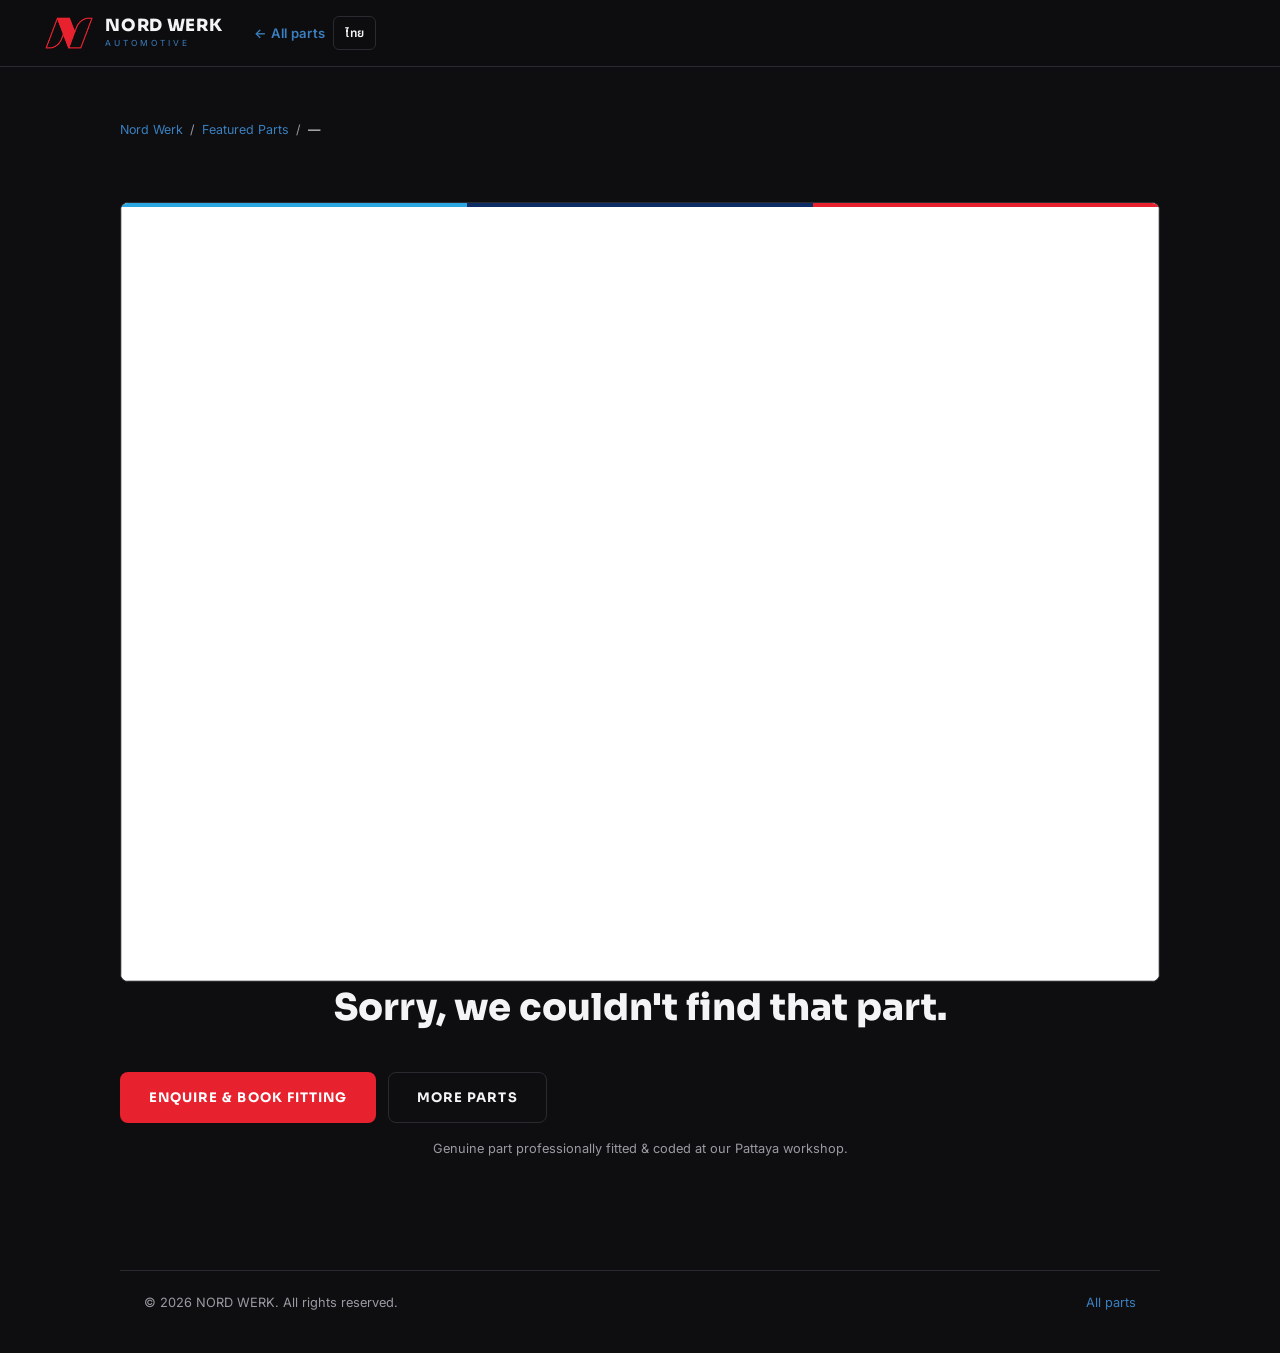
<file: product.html>
<!DOCTYPE html>
<html lang="en">
<head>
  <meta charset="UTF-8" />
  <meta name="viewport" content="width=device-width, initial-scale=1.0" />
  <!-- Title/description/canonical are rewritten per-product by setProductSeo() below, from
       the ?p= slug. Without that every part page shipped an identical snippet, which is why
       they all sat mid-page with no clicks. -->
  <title>อะไหล่แต่ง BMW ของแท้ ติดตั้งที่พัทยา | Nord Werk Automotive</title>
  <meta name="description" content="อะไหล่แต่งรถยุโรปของแท้ — ดาวน์ไปป์ อินเตอร์คูลเลอร์ ช่วงล่าง โช้คอัพ พร้อมติดตั้งและจูนโดยช่างเฉพาะทาง BMW ที่พัทยา ☎ 082-672-4679" />
  <meta name="robots" content="index, follow, max-snippet:-1, max-image-preview:large" />
  <meta name="theme-color" content="#0e0e12" />
  <link rel="canonical" id="pdCanonical" href="https://nordwerkauto.com/product.html" />
  <meta property="og:type" content="product" />
  <meta property="og:site_name" content="Nord Werk Automotive" />
  <meta property="og:title" content="อะไหล่แต่ง BMW ของแท้ ติดตั้งที่พัทยา — Nord Werk" />
  <meta property="og:description" content="อะไหล่แต่งรถยุโรปของแท้ พร้อมติดตั้งและจูนโดยช่างเฉพาะทาง BMW ที่พัทยา" />
  <meta property="og:image" content="https://nordwerkauto.com/Asset/og-cover.jpg" />
  <meta property="og:locale" content="th_TH" />
  <meta property="og:locale:alternate" content="en_US" />
  <meta name="twitter:card" content="summary_large_image" />
  <link rel="icon" type="image/png" href="Asset/Logo/logo-mark.png" />
  <link rel="preconnect" href="https://fonts.googleapis.com" />
  <link rel="preconnect" href="https://fonts.gstatic.com" crossorigin />
  <link rel="stylesheet" href="https://fonts.googleapis.com/css2?family=Sora:wght@400;600;700;800&family=Inter:wght@300;400;500;600&family=Noto+Sans+Thai:wght@300;400;500&display=swap" media="print" onload="this.media='all'" />
  <noscript><link rel="stylesheet" href="https://fonts.googleapis.com/css2?family=Sora:wght@400;600;700;800&family=Inter:wght@300;400;500;600&family=Noto+Sans+Thai:wght@300;400;500&display=swap" /></noscript>
  <link rel="stylesheet" href="style.css?v=51" />
</head>
<body>

  <!-- ===================== NAV ===================== -->
  <header class="nav scrolled" id="nav">
    <div class="nav__inner">
      <a href="index.html" class="nav__logo" aria-label="Nord Werk Automotive home">
        <img class="nav__logo-img" src="Asset/Logo/logo-mark.png" alt="Nord Werk Automotive" width="50" height="34" /><span class="nav__logo-word">NORD WERK<small>AUTOMOTIVE</small></span>
      </a>
      <div class="nav__actions">
        <a href="index.html#parts" class="pd-back"><span aria-hidden="true">←</span> <span data-i18n="pd.back">All parts</span></a>
        <button class="lang-toggle" id="langToggle" aria-label="Switch language">ไทย</button>
      </div>
    </div>
  </header>

  <!-- ===================== PRODUCT DETAIL ===================== -->
  <main class="product-page">
    <div class="pd-wrap">
      <nav class="pd-crumbs" aria-label="Breadcrumb">
        <a href="index.html">Nord Werk</a> <span>/</span>
        <a href="index.html#parts" data-i18n="pd.parts">Featured Parts</a> <span>/</span>
        <span id="pdCrumb" class="pd-crumbs__current">—</span>
      </nav>

      <div class="pd-grid" id="pdGrid">
        <div class="pd-media">
          <span class="pd-media__stripe" aria-hidden="true"></span>
          <img class="pd-media__img" id="pdImg" alt="" />
        </div>

        <div class="pd-info">
          <span class="pd-brand" id="pdBrand"></span>
          <h1 class="pd-name" id="pdName">—</h1>
          <div class="pd-price" id="pdPriceWrap" hidden><span class="pd-price__num" id="pdPrice"></span></div>
          <p class="pd-fit" id="pdFit"></p>

          <div class="pd-gain" id="pdGainWrap" hidden>
            <span class="pd-gain__label" data-i18n="pd.gain">Power gain</span>
            <strong class="pd-gain__num" id="pdGain"></strong>
            <span class="pd-gain__note" data-i18n="pd.gain.note">with a supporting tune</span>
          </div>

          <p class="pd-desc" id="pdDesc"></p>

          <ul class="pd-features" id="pdFeatures"></ul>

          <div class="pd-models" id="pdModelsWrap" hidden>
            <span class="pd-models__label" data-i18n="pd.models">Fits these models</span>
            <p class="pd-models__list" id="pdModels"></p>
          </div>

          <div class="pd-cta">
            <a href="index.html#contact" class="btn btn--primary" data-i18n="pd.enquire">Enquire &amp; book fitting</a>
            <a href="index.html#parts" class="btn btn--ghost" data-i18n="pd.more">More parts</a>
          </div>

          <p class="pd-note" data-i18n="pd.note">Genuine part professionally fitted &amp; coded at our Pattaya workshop.</p>
        </div>
      </div>
    </div>
  </main>

  <footer class="pd-foot">
    <span>© 2026 NORD WERK. All rights reserved.</span>
    <a href="index.html#parts" data-i18n="pd.back">All parts</a>
  </footer>

  <script src="products.js?v=51"></script>
  <script>
    (function () {
      var T = {
        en: {
          "pd.back": "All parts", "pd.parts": "Featured Parts", "pd.gain": "Power gain",
          "pd.gain.note": "with a supporting tune", "pd.models": "Fits these models",
          "pd.enquire": "Enquire & book fitting", "pd.more": "More parts",
          "pd.note": "Genuine part professionally fitted & coded at our Pattaya workshop.",
          "pd.notfound": "Sorry, we couldn't find that part."
        },
        th: {
          "pd.back": "อะไหล่ทั้งหมด", "pd.parts": "อะไหล่แนะนำ", "pd.gain": "แรงม้าที่เพิ่ม",
          "pd.gain.note": "เมื่อจูนร่วมด้วย", "pd.models": "รองรับรุ่นเหล่านี้",
          "pd.enquire": "สอบถาม & นัดติดตั้ง", "pd.more": "อะไหล่อื่น ๆ",
          "pd.note": "ติดตั้งและโค้ดดิ้งอะไหล่แท้อย่างมืออาชีพที่อู่ของเราในพัทยา",
          "pd.notfound": "ขออภัย ไม่พบอะไหล่ชิ้นนี้"
        }
      };
      var LANG = localStorage.getItem("nw_lang") === "th" ? "th" : "en";

      // currency (mirrors script.js CURRENCIES so the price matches the homepage selector)
      var CUR = {
        THB: { s: "฿", r: 1, dp: 0 }, USD: { s: "$", r: 0.028, dp: 2 }, CNY: { s: "¥", r: 0.20, dp: 2 },
        EUR: { s: "€", r: 0.026, dp: 2 }, RUB: { s: "₽", r: 2.5, dp: 0 }
      };
      var CURRENCY = CUR[localStorage.getItem("nw_cur")] ? localStorage.getItem("nw_cur") : "THB";
      function fmtPrice(thb) {
        var c = CUR[CURRENCY] || CUR.THB;
        return c.s + (thb * c.r).toLocaleString("en-US", { minimumFractionDigits: c.dp, maximumFractionDigits: c.dp });
      }

      function applyChrome() {
        document.documentElement.lang = LANG;
        document.querySelectorAll("[data-i18n]").forEach(function (el) {
          var k = el.getAttribute("data-i18n");
          if (T[LANG][k]) el.textContent = T[LANG][k];
        });
        var lt = document.getElementById("langToggle");
        if (lt) lt.textContent = LANG === "en" ? "ไทย" : "ENG";
      }

      var slug = new URLSearchParams(location.search).get("p");
      var set = function (id, v) { var el = document.getElementById(id); if (el) el.textContent = v || ""; };

      /* ---------------------------------------------------------------
         Per-product SEO. Every part page used to ship the same <title>
         and description, so Google treated them as near-duplicates. This
         gives each one a unique, Thailand-targeted snippet plus Product
         and BreadcrumbList structured data.
         --------------------------------------------------------------- */
      function setMeta(sel, attr, val) {
        var el = document.head.querySelector(sel);
        if (el) el.setAttribute(attr, val);
      }

      function setProductSeo(P) {
        var full  = P.brand + " " + P.name;
        var url   = "https://nordwerkauto.com/product.html?p=" + P.slug;
        var price = P.priceTHB ? "฿" + P.priceTHB.toLocaleString("en-US") + " " : "";

        document.title = full + " ราคา " + price + "· ติดตั้งที่พัทยา | Nord Werk";

        var desc = full + " — " + (P.fit || "อะไหล่แต่งรถยุโรป") + ". "
                 + (price ? "ราคา " + price + "พร้อมติดตั้ง" : "สอบถามราคา")
                 + (P.gain ? " · " + P.gain : "")
                 + " ติดตั้งและจูนโดยช่างเฉพาะทาง BMW ที่พัทยา ☎ 082-672-4679";
        desc = desc.slice(0, 300);

        setMeta('meta[name="description"]', "content", desc);
        setMeta('meta[property="og:title"]', "content", full + " — Nord Werk Pattaya");
        setMeta('meta[property="og:description"]', "content", desc);
        setMeta('meta[property="og:url"]', "content", url);
        if (P.img) setMeta('meta[property="og:image"]', "content", "https://nordwerkauto.com/" + P.img);
        var can = document.getElementById("pdCanonical");
        if (can) can.setAttribute("href", url);

        var ld = {
          "@context": "https://schema.org",
          "@type": "Product",
          "name": full,
          "brand": { "@type": "Brand", "name": P.brand },
          "description": P.desc || desc,
          "sku": P.slug,
          "url": url,
          "category": "Auto Parts",
          "offers": {
            "@type": "Offer",
            "url": url,
            "priceCurrency": "THB",
            "availability": "https://schema.org/InStock",
            "itemCondition": "https://schema.org/NewCondition",
            "areaServed": { "@type": "Country", "name": "Thailand" },
            "seller": { "@type": "AutoRepair", "name": "Nord Werk Automotive", "@id": "https://nordwerkauto.com/#garage" }
          }
        };
        if (P.img) ld.image = "https://nordwerkauto.com/" + P.img;
        if (P.priceTHB) ld.offers.price = String(P.priceTHB);

        var crumbs = {
          "@context": "https://schema.org",
          "@type": "BreadcrumbList",
          "itemListElement": [
            { "@type": "ListItem", "position": 1, "name": "Nord Werk", "item": "https://nordwerkauto.com/" },
            { "@type": "ListItem", "position": 2, "name": "Featured Parts", "item": "https://nordwerkauto.com/#parts" },
            { "@type": "ListItem", "position": 3, "name": full }
          ]
        };

        [ld, crumbs].forEach(function (obj) {
          var s = document.createElement("script");
          s.type = "application/ld+json";
          s.textContent = JSON.stringify(obj);
          document.head.appendChild(s);
        });
      }

      function renderProduct(P) {
        if (!P) {
          document.getElementById("pdName").textContent = T[LANG]["pd.notfound"];
          document.getElementById("pdGrid").classList.add("pd-grid--missing");
          // Don't let Google index an empty "not found" page for a bad slug.
          setMeta('meta[name="robots"]', "content", "noindex, follow");
          applyChrome();
          return;
        }
        setProductSeo(P);
        var img = document.getElementById("pdImg");
        img.onerror = function () { img.style.display = "none"; };
        img.alt = P.brand + " " + P.name;
        img.src = P.img;
        set("pdCrumb", P.name);
        set("pdBrand", P.brand);
        set("pdName", P.name);
        if (P.priceTHB) { set("pdPrice", fmtPrice(P.priceTHB)); document.getElementById("pdPriceWrap").hidden = false; }
        set("pdFit", P.fit);
        if (P.gain) { set("pdGain", P.gain); document.getElementById("pdGainWrap").hidden = false; }
        set("pdDesc", P.desc);
        if (P.models) { set("pdModels", P.models); document.getElementById("pdModelsWrap").hidden = false; }
        var ul = document.getElementById("pdFeatures");
        ul.innerHTML = (P.features || []).map(function (f) { return "<li>" + f + "</li>"; }).join("");
        applyChrome();
      }

      // load from the Google Sheet (or built-in list), then render the matching product
      var loader = (typeof window.loadProducts === "function")
        ? window.loadProducts() : Promise.resolve(window.PRODUCTS || []);
      loader.then(function (list) {
        renderProduct((list || []).filter(function (x) { return x.slug === slug; })[0]);
      });

      applyChrome();   // translate the static labels right away

      var lt = document.getElementById("langToggle");
      if (lt) lt.addEventListener("click", function () {
        LANG = LANG === "en" ? "th" : "en";
        localStorage.setItem("nw_lang", LANG);
        applyChrome();
      });
    })();
  </script>
</body>
</html>
</file>
<file: style.css>
/* =========================================================
   NORD WERK AUTOMOTIVE — dark performance theme
   Brand colors sampled from the logo:
     red  #E7222E  (the N mark) — primary accent
     blue #15578E  (AUTOMOTIVE) — steel-blue secondary
   Recolor the whole site by changing --accent below.
   ========================================================= */
:root {
  --bg:        #0E0E10;
  --bg-2:      #131316;
  --surface:   #1A1A1E;
  --surface-2: #202026;
  --border:    #2A2A30;
  --text:      #F4F4F6;
  --muted:     #9A9AA2;
  --accent:    #E7222E;   /* brand red */
  --accent-2:  #ff3b46;   /* red hover */
  --steel:     #15578E;   /* brand steel-blue */
  --steel-2:   #3a7fbf;   /* lighter steel-blue for text on dark */
  --m-light:   #2CA6E0;   /* BMW M light blue  */
  --m-dark:    #0C2C66;   /* BMW M dark blue   */
  --m-red:     #E7222E;   /* BMW M red (=accent) */
  --radius:    8px;
  --maxw:      1240px;
  --ease:      cubic-bezier(.22,.61,.36,1);
}

* { box-sizing: border-box; margin: 0; padding: 0; }
html { scroll-behavior: smooth; }
body {
  background: var(--bg);
  color: var(--text);
  font-family: "Inter", "Noto Sans Thai", system-ui, sans-serif;
  line-height: 1.6;
  -webkit-font-smoothing: antialiased;
  overflow-x: clip;            /* clip (not hidden) so position:sticky still works */
}
a { color: inherit; text-decoration: none; }
img { max-width: 100%; display: block; }
h1,h2,h3,h4,h5 { font-family: "Sora", "Noto Sans Thai", "Inter", sans-serif; line-height: 1.05; }
.accent { color: var(--accent); }
::selection { background: var(--accent); color: #fff; }

/* ---------- Buttons ---------- */
.btn {
  display: inline-flex; align-items: center; justify-content: center;
  padding: 14px 28px; font-family: "Sora", sans-serif; font-weight: 700;
  font-size: .82rem; letter-spacing: .08em; text-transform: uppercase;
  border-radius: var(--radius); cursor: pointer; border: 1px solid transparent;
  transition: transform .25s var(--ease), background .25s var(--ease), box-shadow .25s var(--ease), color .25s var(--ease);
}
.btn--primary { background: var(--accent); color: #fff; box-shadow: 0 0 0 rgba(231,34,46,0); }
.btn--primary:hover { background: var(--accent-2); transform: translateY(-2px); box-shadow: 0 10px 30px -8px var(--accent); }
.btn--ghost { background: transparent; color: var(--text); border-color: var(--border); }
.btn--ghost:hover { border-color: var(--accent); color: #fff; transform: translateY(-2px); }

/* ---------- NAV ---------- */
.nav {
  position: fixed; top: 0; left: 0; right: 0; z-index: 100;
  background: rgba(14,14,16,.55); backdrop-filter: blur(12px);
  border-bottom: 1px solid transparent; transition: background .3s, border-color .3s;
}
.nav.scrolled { background: rgba(14,14,16,.9); border-bottom-color: var(--border); }
.nav__inner {
  max-width: var(--maxw); margin: 0 auto; padding: 16px 24px;
  display: flex; align-items: center; gap: 32px;
}
.nav__logo {
  font-family: "Sora", sans-serif; font-weight: 800; font-size: 1.05rem;
  letter-spacing: .04em; display: inline-flex; align-items: center; gap: 11px; white-space: nowrap;
}
.nav__logo-img { height: 34px; width: auto; display: block; }
.nav__logo-word { display: flex; flex-direction: column; line-height: 1; }
.nav__logo-word small {
  font-family: "Inter", sans-serif; font-weight: 400; font-size: .5em;
  letter-spacing: .36em; color: var(--steel-2); margin-top: 4px;
}
.nav__links { display: flex; gap: 28px; margin-left: auto; }
.nav__links a {
  font-size: .9rem; font-weight: 500; color: var(--muted); position: relative; padding: 4px 0;
  transition: color .2s;
}
.nav__links a::after {
  content: ""; position: absolute; left: 0; bottom: -2px; height: 2px; width: 0;
  background: var(--accent); transition: width .25s var(--ease);
}
.nav__links a:hover { color: #fff; }
.nav__links a:hover::after { width: 100%; }
.nav__actions { display: flex; align-items: center; gap: 8px; }
.icon-btn {
  background: none; border: none; color: var(--text); padding: 8px; cursor: pointer;
  border-radius: 6px; display: inline-flex; position: relative; transition: color .2s, background .2s;
}
.icon-btn:hover { color: var(--accent); background: var(--surface); }
/* language toggle + currency selector */
.lang-toggle {
  background: none; border: 1px solid var(--border); color: var(--text); cursor: pointer;
  font-family: "Sora", "Noto Sans Thai", sans-serif; font-weight: 600; font-size: .74rem; letter-spacing: .03em;
  padding: 7px 11px; border-radius: 6px; transition: border-color .2s, color .2s; white-space: nowrap;
}
.lang-toggle:hover { border-color: var(--accent); color: var(--accent); }
.cur-select {
  background: var(--surface); border: 1px solid var(--border); color: var(--text); cursor: pointer;
  font-family: "Sora", sans-serif; font-weight: 600; font-size: .74rem; padding: 7px 8px; border-radius: 6px;
  color-scheme: dark; transition: border-color .2s;
}
.cur-select:hover, .cur-select:focus { outline: none; border-color: var(--accent); }
@media (max-width: 400px) { .cur-select { display: none; } }   /* keep nav tidy on tiny phones */
.nav__burger { display: none; flex-direction: column; gap: 5px; background: none; border: none; cursor: pointer; padding: 8px; }
.nav__burger span { width: 22px; height: 2px; background: var(--text); transition: transform .3s, opacity .3s; }
.nav__burger.open span:nth-child(1) { transform: translateY(7px) rotate(45deg); }
.nav__burger.open span:nth-child(2) { opacity: 0; }
.nav__burger.open span:nth-child(3) { transform: translateY(-7px) rotate(-45deg); }

/* ---------- HERO ---------- */
.hero {
  position: relative; min-height: 76vh; display: flex; flex-direction: column;
  justify-content: center; padding: 104px 24px 56px; overflow: hidden;
}
.hero__bg {
  position: absolute; inset: 0; z-index: 0;
  background:
    radial-gradient(900px 600px at 75% 20%, rgba(231,34,46,.22), transparent 60%),
    radial-gradient(700px 500px at 10% 90%, rgba(21,87,142,.32), transparent 60%),
    linear-gradient(160deg, #161619, #0b0b0d 70%);
}
/* self-hosted looping background video (covers the hero) */
.hero__video {
  position: absolute; inset: 0; z-index: 0;
  width: 100%; height: 100%; object-fit: cover; pointer-events: none;
}
/* dark scrim so the text stays clear and pops over the video */
.hero__scrim {
  position: absolute; inset: 0; z-index: 1;
  background:
    radial-gradient(900px 600px at 75% 18%, rgba(231,34,46,.16), transparent 60%),
    linear-gradient(180deg, rgba(9,9,11,.58) 0%, rgba(9,9,11,.7) 55%, rgba(9,9,11,.9) 100%);
}
.hero__grid-overlay {
  position: absolute; inset: 0; z-index: 1; opacity: .22;
  background-image:
    linear-gradient(var(--border) 1px, transparent 1px),
    linear-gradient(90deg, var(--border) 1px, transparent 1px);
  background-size: 64px 64px;
  -webkit-mask-image: radial-gradient(circle at 60% 40%, #000 0%, transparent 75%);
          mask-image: radial-gradient(circle at 60% 40%, #000 0%, transparent 75%);
}
.hero__content { position: relative; z-index: 2; max-width: var(--maxw); margin: 0 auto; width: 100%; }
.hero__eyebrow {
  font-family: "Sora", sans-serif; font-weight: 600; letter-spacing: .28em;
  color: var(--accent); font-size: .78rem; margin-bottom: 22px;
}
.hero__title {
  font-size: clamp(2.8rem, 8vw, 6.2rem); font-weight: 800; letter-spacing: -.02em; text-transform: uppercase;
}
.hero__sub { color: var(--muted); font-size: clamp(1rem, 2vw, 1.2rem); max-width: 560px; margin: 26px 0 36px; }
.hero__cta { display: flex; gap: 16px; flex-wrap: wrap; }
.hero__stats { display: flex; gap: 48px; margin-top: 56px; flex-wrap: wrap; }
.hero__stats div { display: flex; flex-direction: column; }
.hero__stats strong { font-family: "Sora", sans-serif; font-size: 2rem; font-weight: 700; }
.hero__stats span { color: var(--muted); font-size: .82rem; letter-spacing: .05em; text-transform: uppercase; }
.hero__scroll {
  position: absolute; bottom: 26px; left: 50%; transform: translateX(-50%); z-index: 2;
  color: var(--muted); font-size: .8rem; animation: bob 1.8s var(--ease) infinite;
}
@keyframes bob { 0%,100% { transform: translate(-50%,0); } 50% { transform: translate(-50%,8px); } }

/* ---------- COMING SOON badge + countdown ---------- */
.hero__soon {
  display: inline-flex; align-items: center; gap: 10px; margin-bottom: 24px;
  padding: 9px 16px; border: 1px solid var(--border); border-radius: 999px;
  background: rgba(231,34,46,.06); position: relative; overflow: hidden;
}
.hero__soon-dot {
  width: 9px; height: 9px; border-radius: 50%; background: var(--accent); flex-shrink: 0;
  box-shadow: 0 0 0 0 rgba(231,34,46,.6); animation: soonPulse 1.8s ease-out infinite;
}
@keyframes soonPulse {
  0% { box-shadow: 0 0 0 0 rgba(231,34,46,.55); }
  70% { box-shadow: 0 0 0 10px rgba(231,34,46,0); }
  100% { box-shadow: 0 0 0 0 rgba(231,34,46,0); }
}
.hero__soon-text { font-family: "Sora", sans-serif; font-weight: 700; font-size: .76rem; letter-spacing: .22em; color: var(--text); }
.hero__soon::after {
  content: ""; position: absolute; inset: 0; transform: translateX(-130%);
  background: linear-gradient(90deg, transparent, rgba(255,255,255,.14), transparent);
  animation: soonShine 3.6s var(--ease) infinite;
}
@keyframes soonShine { 0% { transform: translateX(-130%); } 55%, 100% { transform: translateX(160%); } }

/* big "COMING SOON" splash hero */
.hero__content--soon {
  display: flex; flex-direction: column; align-items: center; text-align: center;
  max-width: 920px; justify-content: center;
}
.hero__content--soon .hero__eyebrow { margin-bottom: 12px; text-shadow: 0 2px 10px rgba(0,0,0,.7); }
.hero__content--soon .hero__sub { margin: 16px auto 0; text-shadow: 0 2px 12px rgba(0,0,0,.8); }
.hero__content--soon .hero__sub strong { color: var(--text); font-weight: 700; }
.hero__content--soon .countdown { justify-content: center; }
.hero__content--soon .hero__cta { justify-content: center; }
.hero__loc {
  display: inline-flex; align-items: center; gap: 7px; margin-bottom: 16px;
  padding: 7px 15px; border: 1px solid var(--border); border-radius: 999px;
  background: rgba(255,255,255,.05); -webkit-backdrop-filter: blur(4px); backdrop-filter: blur(4px);
  font-family: "Sora", sans-serif; font-weight: 600; font-size: .72rem; letter-spacing: .16em;
  text-transform: uppercase; color: var(--text); text-shadow: 0 1px 6px rgba(0,0,0,.6);
}
.hero__loc svg { width: 14px; height: 14px; color: var(--accent); flex-shrink: 0; }
.hero__coming {
  font-family: "Sora", sans-serif; font-weight: 800; text-transform: uppercase;
  font-size: clamp(2.8rem, 11vw, 7rem); line-height: .88; letter-spacing: -.02em; margin: 6px 0 2px;
  background: linear-gradient(180deg, #ffffff 0%, #dadade 52%, #83838c 100%);
  -webkit-background-clip: text; background-clip: text; -webkit-text-fill-color: transparent; color: transparent;
  animation: comingIn 1.1s var(--ease) both;
  filter: drop-shadow(0 6px 22px rgba(0,0,0,.6));   /* lift off the video */
}
@keyframes comingIn { 0% { opacity: 0; transform: translateY(26px) scale(.95); filter: blur(8px); } 100% { opacity: 1; transform: none; filter: blur(0); } }
@keyframes comingBreath { 0%, 100% { opacity: 1; } 50% { opacity: .55; } }
@media (prefers-reduced-motion: reduce) { .hero__coming { animation: none; } }

/* Thai needs looser line-height (tone marks) and no negative tracking */
html[lang="th"] .hero__coming { font-size: clamp(2.3rem, 9.5vw, 5.8rem); line-height: 1.1; letter-spacing: 0; }
html[lang="th"] .hero__sub { line-height: 1.75; }

/* Phone call-to-action headline: small label, big number, short note.
   The gradient sits on the number only so the two text lines stay solid. */
.hero__coming--call { background: none; -webkit-text-fill-color: currentColor; color: var(--text); line-height: 1; }
.hero__call { display: inline-flex; flex-direction: column; align-items: center; gap: 10px; color: inherit; text-decoration: none; }
.hero__call-label, .hero__call-note {
  font-size: clamp(.95rem, 2.4vw, 1.35rem); font-weight: 700; letter-spacing: .22em; color: var(--text);
}
.hero__call-label { color: var(--accent); }
.hero__call-num {
  font-size: clamp(2.3rem, 10vw, 6.4rem); line-height: .95; letter-spacing: -.02em; white-space: nowrap;
  font-variant-numeric: tabular-nums;
  background: linear-gradient(180deg, #ffffff 0%, #dadade 52%, #83838c 100%);
  -webkit-background-clip: text; background-clip: text; -webkit-text-fill-color: transparent; color: transparent;
  transition: transform .25s var(--ease);
}
.hero__call:hover .hero__call-num { transform: scale(1.02); }
.hero__call:focus-visible { outline: 2px solid var(--accent); outline-offset: 8px; border-radius: 8px; }
html[lang="th"] .hero__coming--call { font-size: inherit; line-height: 1; }
html[lang="th"] .hero__call-label, html[lang="th"] .hero__call-note { letter-spacing: .04em; line-height: 1.5; }
html[lang="th"] .hero__loc { letter-spacing: .06em; }

.countdown { display: flex; gap: 12px; margin-top: 26px; flex-wrap: wrap; }
.hero__content--soon .hero__cta { margin-top: 26px; }
.cd {
  min-width: 76px; padding: 12px 12px 10px; text-align: center; position: relative;
  background: var(--surface); border: 1px solid var(--border); border-radius: 12px; overflow: hidden;
}
.cd::before {
  content: ""; position: absolute; left: 0; right: 0; top: 0; height: 3px;
  background: linear-gradient(90deg, var(--m-light) 0 33.33%, var(--m-dark) 33.33% 66.66%, var(--m-red) 66.66% 100%);
}
.cd strong {
  display: block; font-family: "Sora", sans-serif; font-weight: 800; font-size: 2rem; line-height: 1;
  color: #fff; font-variant-numeric: tabular-nums;
}
.cd span { display: block; margin-top: 7px; color: var(--muted); font-size: .66rem; letter-spacing: .18em; text-transform: uppercase; }
.cd strong.bump { animation: cdBump .45s var(--ease); }
@keyframes cdBump { 0% { transform: translateY(-7px); opacity: .2; } 100% { transform: none; opacity: 1; } }
@media (max-width: 420px) {
  .countdown { gap: 10px; }
  .cd { min-width: 70px; padding: 12px 10px 10px; }
  .cd strong { font-size: 1.9rem; }
}
@media (prefers-reduced-motion: reduce) {
  .hero__soon-dot, .hero__soon::after, .cd strong.bump { animation: none; }
}

/* ---------- SECTION SHELL ---------- */
.section { width: 100%; padding: 66px max(24px, calc((100% - var(--maxw)) / 2)); background: var(--bg); }
.section--alt { max-width: none; background: var(--bg-2); border-top: 1px solid var(--border); border-bottom: 1px solid var(--border); }
.section--alt > * { max-width: var(--maxw); margin-left: auto; margin-right: auto; }
.section__head { margin-bottom: 30px; }
.section__title { font-size: clamp(1.9rem, 4vw, 3rem); font-weight: 800; letter-spacing: -.01em; text-transform: uppercase; }
.section__lead { color: var(--muted); margin-top: 12px; font-size: 1.05rem; max-width: 560px; }
.section__more { text-align: center; margin-top: 48px; }

/* ---------- CATEGORY GRID ---------- */
.cat-grid { display: grid; grid-template-columns: repeat(3, 1fr); gap: 18px; }
.cat-card {
  background: var(--surface); border: 1px solid var(--border); border-radius: var(--radius);
  padding: 34px 28px; transition: transform .3s var(--ease), border-color .3s, background .3s;
  position: relative; overflow: hidden;
}
.cat-card::before {
  content: ""; position: absolute; left: 0; top: 0; height: 100%; width: 3px;
  background: var(--accent); transform: scaleY(0); transform-origin: bottom; transition: transform .3s var(--ease);
}
.cat-card:hover { transform: translateY(-4px); border-color: #38383f; background: var(--surface-2); }
.cat-card:hover::before { transform: scaleY(1); }
.cat-card__icon { color: var(--accent); margin-bottom: 20px; }
.cat-card h3 { font-size: 1.25rem; font-weight: 700; }
.cat-card__count { color: var(--muted); font-size: .85rem; }

/* ---------- SERVICES — two auto-scrolling rows ---------- */
.services-marquee {
  display: flex; flex-direction: column; gap: 16px; overflow: hidden;
  -webkit-mask-image: linear-gradient(90deg, transparent, #000 5%, #000 95%, transparent);
          mask-image: linear-gradient(90deg, transparent, #000 5%, #000 95%, transparent);
}
.services-row { display: flex; gap: 16px; width: max-content; animation: svcScroll 60s linear infinite; will-change: transform; }
.services-row--2 { animation-duration: 78s; }
.services-marquee:hover .services-row { animation-play-state: paused; }
.services-row .bmw-cat { flex: 0 0 230px; }     /* fixed-width cards in the moving track */
/* move to the RIGHT (cards are duplicated, so -50% → 0 loops seamlessly) */
@keyframes svcScroll { from { transform: translateX(-50%); } to { transform: translateX(0); } }
@media (prefers-reduced-motion: reduce) { .services-row { animation: none; } }

/* ---------- BMW-M CATEGORY GRID (autobahn-style) ---------- */
.bmw-grid { display: grid; grid-template-columns: repeat(5, 1fr); gap: 16px; }
.bmw-cat {
  background: var(--surface); border: 1px solid var(--border); border-radius: var(--radius);
  overflow: hidden; display: flex; flex-direction: column;
  transition: transform .3s var(--ease), border-color .3s, box-shadow .3s;
}
.bmw-cat:hover { transform: translateY(-4px); border-color: #3a3a42; box-shadow: 0 20px 42px -22px #000; }
.bmw-cat.is-extra { display: none; }
.bmw-grid.expanded .bmw-cat.is-extra { display: flex; }
/* the iconic BMW M tri-stripe across the top of every card */
.bmw-cat__stripe {
  height: 4px; width: 100%;
  background: linear-gradient(90deg,
    var(--m-light) 0 33.33%, var(--m-dark) 33.33% 66.66%, var(--m-red) 66.66% 100%);
}
.bmw-cat__head { padding: 13px 15px 10px; }
.bmw-cat__head h3 { font-family: "Sora", sans-serif; font-size: .96rem; font-weight: 700; line-height: 1.2; }
.bmw-cat__th {
  display: block; margin-top: 3px; color: var(--muted); font-size: .78rem;
  font-family: "Noto Sans Thai", "Inter", sans-serif; line-height: 1.3;
}
.bmw-cat__media {
  margin-top: auto; position: relative; height: 124px; display: grid; place-items: center;
  border-top: 1px solid var(--border); color: #5a5a66; overflow: hidden;
  background:
    radial-gradient(circle at 50% 38%, rgba(44,166,224,.10), transparent 62%),
    linear-gradient(145deg, #1d1d23, #121216);
}
/* faint M tri-stripe motif in the corner of the media */
.bmw-cat__media::after {
  content: ""; position: absolute; right: -14px; top: -10%; width: 46px; height: 130%;
  transform: skewX(-18deg); opacity: .16;
  background: linear-gradient(90deg,
    var(--m-light) 0 33.33%, var(--m-dark) 33.33% 66.66%, var(--m-red) 66.66% 100%);
}
.bmw-cat__icon { display: grid; place-items: center; }
.bmw-cat__icon svg { width: 50px; height: 50px; }
.bmw-cat:hover .bmw-cat__icon { color: var(--accent); }
/* real photo (drop Asset/categories/<slug>.png) sits on top of the icon */
.bmw-cat__img { position: absolute; inset: 0; width: 100%; height: 100%; object-fit: cover; z-index: 1; }

/* ---------- SHOP BY CAR ---------- */
/* two-row horizontal scroller; the edge card peeks (half) to invite scrolling */
.car-grid {
  display: grid; grid-auto-flow: column; grid-template-rows: auto auto;
  grid-auto-columns: min(340px, 76vw); gap: 18px;
  overflow-x: auto; overflow-y: hidden; scroll-snap-type: x proximity;
  padding-bottom: 14px;
  scrollbar-width: thin; scrollbar-color: var(--border) transparent;
}
.car-grid::-webkit-scrollbar { height: 6px; }
.car-grid::-webkit-scrollbar-track { background: transparent; }
.car-grid::-webkit-scrollbar-thumb { background: var(--border); border-radius: 3px; }
.car-card {
  scroll-snap-align: start;
  background: var(--surface); border: 1px solid var(--border); border-radius: var(--radius);
  overflow: hidden; display: flex; flex-direction: column;
  transition: transform .3s var(--ease), border-color .3s, box-shadow .3s;
}
.car-card:hover { transform: translateY(-6px); border-color: #3a3a42; box-shadow: 0 24px 50px -24px #000; }
.car-card__media {
  position: relative; aspect-ratio: 16 / 10; display: grid; place-items: center; overflow: hidden;
  border-bottom: 1px solid var(--border); color: #4a4a55;
  background:
    radial-gradient(120% 90% at 70% 18%, rgba(44,166,224,.16), transparent 60%),
    radial-gradient(120% 90% at 25% 95%, rgba(231,34,46,.20), transparent 60%),
    linear-gradient(145deg, #1d1d24, #121216);
}
.car-card__img { position: absolute; inset: 0; width: 100%; height: 100%; object-fit: cover; z-index: 1; transition: transform .55s var(--ease); }
.car-card:hover .car-card__img { transform: scale(1.05); }
.car-card__icon { display: grid; place-items: center; }
.car-card__icon svg { width: 84px; height: auto; }
.car-card:hover .car-card__icon { color: var(--accent); }
.car-card__stripe {
  position: absolute; left: 0; right: 0; bottom: 0; height: 3px; z-index: 2;
  background: linear-gradient(90deg, var(--m-light) 0 33.33%, var(--m-dark) 33.33% 66.66%, var(--m-red) 66.66% 100%);
}
.car-card__body { padding: 15px 18px 17px; }
.car-card__body h3 { font-family: "Sora", sans-serif; font-size: 1.05rem; font-weight: 700; }
.car-card__chassis { display: block; margin-top: 4px; color: var(--steel-2); font-size: .74rem; letter-spacing: .1em; text-transform: uppercase; font-weight: 600; }
@media (max-width: 520px) { .car-grid { grid-auto-columns: 66vw; } }   /* peek the next card */

/* ---------- PARTS & UPGRADES ---------- */
/* Shop-by-Car filter dropdown */
.parts-filter {
  display: flex; align-items: center; justify-content: center; gap: 11px;
  flex-wrap: wrap; margin: 0 auto 30px;
}
.parts-filter__label {
  color: var(--muted); font-size: .68rem; letter-spacing: .16em; text-transform: uppercase; font-weight: 700;
}
.parts-filter__select {
  cursor: pointer; font-family: "Sora", sans-serif; font-weight: 600; font-size: .9rem;
  color: var(--text); background: var(--surface); border: 1px solid var(--border); border-radius: var(--radius);
  padding: 10px 16px; min-width: 220px; color-scheme: dark;
  transition: border-color .25s, box-shadow .25s;
}
.parts-filter__select:hover { border-color: #3a3a42; }
.parts-filter__select:focus { outline: none; border-color: var(--accent); box-shadow: 0 0 0 3px rgba(231,34,46,.18); }
.parts-empty {
  max-width: 540px; margin: 8px auto 0; text-align: center; color: var(--muted);
  font-size: .92rem; padding: 26px 18px; border: 1px dashed var(--border); border-radius: var(--radius);
}
.parts-empty[hidden] { display: none; }

.parts-grid { display: grid; grid-template-columns: repeat(auto-fill, minmax(280px, 360px)); gap: 20px; justify-content: center; }
.part-card {
  background: var(--surface); border: 1px solid var(--border); border-radius: var(--radius); overflow: hidden;
  display: flex; flex-direction: column; transition: transform .3s var(--ease), border-color .3s, box-shadow .3s;
  color: inherit; text-decoration: none;
}
.part-card:hover { transform: translateY(-5px); border-color: #3a3a42; box-shadow: 0 24px 50px -24px #000; }
.part-card:hover .part-card__cta { border-color: var(--accent); color: var(--accent); }
.part-card__media {
  position: relative; aspect-ratio: 16 / 9; display: grid; place-items: center; overflow: hidden;
  border-bottom: 1px solid var(--border); background: #fff;
}
.part-card__img { width: 100%; height: 100%; object-fit: contain; z-index: 1; transition: transform .5s var(--ease); }
.part-card:hover .part-card__img { transform: scale(1.06); }
.part-card__stripe { position: absolute; left: 0; right: 0; top: 0; height: 3px; z-index: 2; background: linear-gradient(90deg, var(--m-light) 0 33.33%, var(--m-dark) 33.33% 66.66%, var(--m-red) 66.66% 100%); }
.part-card__tag { position: absolute; top: 12px; right: 12px; z-index: 3; background: var(--accent); color: #fff; font-family: "Sora", sans-serif; font-weight: 700; font-size: .58rem; letter-spacing: .07em; text-transform: uppercase; padding: 4px 9px; border-radius: 999px; }
.part-card__body { padding: 16px 18px 18px; display: flex; flex-direction: column; gap: 3px; flex: 1; }
.part-card__brand { color: var(--steel-2); font-size: .68rem; letter-spacing: .16em; text-transform: uppercase; font-weight: 700; }
.part-card__name { font-family: "Sora", sans-serif; font-size: 1.1rem; font-weight: 700; }
.part-card__fit { color: var(--text); font-size: .84rem; margin-top: 2px; }
.part-card__models { color: var(--muted); font-size: .78rem; letter-spacing: .02em; }
.part-card__foot { display: flex; align-items: center; justify-content: space-between; gap: 10px; margin-top: auto; padding-top: 14px; }
.part-card__gain { font-family: "Sora", sans-serif; font-weight: 800; font-size: 1.15rem; color: var(--accent); }
.part-card__price { font-family: "Sora", sans-serif; font-weight: 800; font-size: 1.2rem; color: var(--text); }
.part-card__cta { padding: 9px 16px; font-size: .72rem; }

/* Featured Parts — 2-row manual swipe slider with dots (no auto-move).
   Cards flow into 2 rows forming columns; swipe horizontally through columns. */
.parts-slider { position: relative; }
.parts-slider[hidden] { display: none; }
.parts-track {
  display: grid; grid-auto-flow: column; grid-template-rows: repeat(2, auto);
  grid-auto-columns: min(80vw, 300px); gap: 16px;
  overflow-x: auto; scroll-snap-type: x mandatory; scroll-behavior: smooth;
  padding: 8px 2px 16px; -webkit-overflow-scrolling: touch; scrollbar-width: none;
  width: fit-content; max-width: 100%; margin: 0 auto;   /* centered when few, scrolls when many */
}
.parts-track::-webkit-scrollbar { display: none; }
.parts-track .part-card { scroll-snap-align: center; }
.parts-track .part-card__media { aspect-ratio: auto; height: 150px; }
.parts-dots { display: flex; gap: 9px; justify-content: center; margin-top: 6px; }
.parts-dots:empty { display: none; }
.parts-dots button { width: 9px; height: 9px; border-radius: 50%; border: 0; background: #34343c; cursor: pointer; padding: 0; transition: background .25s, transform .25s; }
.parts-dots button.is-active { background: var(--accent); transform: scale(1.3); }

/* ---------- PRODUCT DETAIL PAGE (product.html) ---------- */
.pd-back { color: var(--steel-2); font-size: .82rem; font-weight: 600; letter-spacing: .02em; }
.pd-back:hover { color: var(--accent); }
.product-page { padding: 120px 24px 70px; }
.pd-wrap { max-width: 1040px; margin: 0 auto; }
.pd-crumbs { font-size: .78rem; color: var(--muted); margin-bottom: 22px; display: flex; gap: 7px; flex-wrap: wrap; }
.pd-crumbs a { color: var(--steel-2); }
.pd-crumbs a:hover { color: var(--accent); }
.pd-crumbs__current { color: var(--text); }
.pd-grid { display: grid; grid-template-columns: 1.05fr 1fr; gap: 40px; align-items: start; }
.pd-grid--missing { display: block; text-align: center; padding: 40px 0; }

.pd-media {
  position: relative; border: 1px solid var(--border); border-radius: var(--radius); overflow: hidden;
  aspect-ratio: 4 / 3; display: grid; place-items: center; background: #fff;
}
.pd-media__stripe { position: absolute; left: 0; right: 0; top: 0; height: 4px; z-index: 2; background: linear-gradient(90deg, var(--m-light) 0 33.33%, var(--m-dark) 33.33% 66.66%, var(--m-red) 66.66% 100%); }
.pd-media__img { width: 100%; height: 100%; object-fit: contain; }

.pd-brand { color: var(--steel-2); font-size: .74rem; letter-spacing: .16em; text-transform: uppercase; font-weight: 700; }
.pd-name { font-family: "Sora", sans-serif; font-weight: 800; font-size: clamp(1.5rem, 4vw, 2.3rem); line-height: 1.1; margin-top: 6px; }
.pd-price { margin-top: 10px; }
.pd-price__num { font-family: "Sora", sans-serif; font-weight: 800; font-size: 1.8rem; color: var(--text); }
.pd-fit { color: var(--text); margin-top: 12px; font-size: .95rem; }
.pd-gain { display: flex; align-items: baseline; gap: 9px; flex-wrap: wrap; margin: 18px 0; }
[hidden] { display: none !important; }   /* ensure the hidden attribute wins over display rules */
.pd-gain__label { color: var(--muted); font-size: .68rem; letter-spacing: .14em; text-transform: uppercase; font-weight: 600; }
.pd-gain__num { font-family: "Sora", sans-serif; font-weight: 800; font-size: 1.8rem; color: var(--accent); line-height: 1; }
.pd-gain__note { color: var(--muted); font-size: .8rem; }
.pd-desc { color: var(--muted); line-height: 1.7; font-size: .95rem; }
.pd-features { list-style: none; margin: 18px 0; display: flex; flex-direction: column; gap: 8px; }
.pd-features li { position: relative; padding-left: 22px; color: var(--text); font-size: .9rem; line-height: 1.4; }
.pd-features li::before { content: "▸"; position: absolute; left: 0; color: var(--accent); }
.pd-models { margin: 16px 0 4px; }
.pd-models__label { display: block; color: var(--muted); font-size: .68rem; letter-spacing: .14em; text-transform: uppercase; font-weight: 600; margin-bottom: 5px; }
.pd-models__list { color: var(--text); font-size: .9rem; }
.pd-cta { display: flex; gap: 12px; flex-wrap: wrap; margin-top: 26px; }
.pd-note { color: var(--muted); font-size: .8rem; margin-top: 16px; }
.pd-foot { display: flex; align-items: center; justify-content: space-between; gap: 14px; flex-wrap: wrap; max-width: 1040px; margin: 0 auto; padding: 22px 24px 40px; border-top: 1px solid var(--border); color: var(--muted); font-size: .8rem; }
.pd-foot a { color: var(--steel-2); }
.pd-foot a:hover { color: var(--accent); }
@media (max-width: 760px) {
  .pd-grid { grid-template-columns: 1fr; gap: 26px; }
  .product-page { padding: 100px 20px 60px; }
}

/* ---------- PRODUCT GRID ---------- */
.prod-grid { display: grid; grid-template-columns: repeat(4, 1fr); gap: 20px; }
.prod-card {
  background: var(--surface); border: 1px solid var(--border); border-radius: var(--radius);
  overflow: hidden; transition: transform .3s var(--ease), border-color .3s, box-shadow .3s;
  display: flex; flex-direction: column;
}
.prod-card:hover { transform: translateY(-6px); border-color: #3a3a42; box-shadow: 0 24px 50px -24px #000; }
.prod-card__media {
  aspect-ratio: 4 / 3; position: relative; display: grid; place-items: center;
  background:
    radial-gradient(circle at 50% 35%, rgba(231,34,46,.18), transparent 65%),
    linear-gradient(145deg, #202027, #141418);
  border-bottom: 1px solid var(--border); color: #4a4a55;
}
.prod-card__media svg { width: 46%; height: 46%; opacity: .9; }
.prod-card__badge {
  position: absolute; top: 12px; left: 12px; background: var(--accent); color: #fff;
  font-family: "Sora", sans-serif; font-weight: 700; font-size: .62rem; letter-spacing: .08em;
  text-transform: uppercase; padding: 4px 9px; border-radius: 4px;
}
.prod-card__body { padding: 18px; display: flex; flex-direction: column; gap: 6px; flex: 1; }
.prod-card__cat { color: var(--accent); font-size: .68rem; letter-spacing: .14em; text-transform: uppercase; font-weight: 600; }
.prod-card__body h3 { font-size: 1.02rem; font-weight: 600; font-family: "Inter", sans-serif; }
.prod-card__meta { display: flex; align-items: center; margin-top: auto; padding-top: 12px; }
.prod-card__price { font-family: "Sora", sans-serif; font-weight: 700; font-size: 1.15rem; }

/* ---------- VALUE PROPS ---------- */
.props {
  display: grid; grid-template-columns: repeat(4, 1fr); gap: 1px;
  background: var(--border); border-top: 1px solid var(--border); border-bottom: 1px solid var(--border);
}
.props__item { background: var(--bg); padding: 20px 24px; display: flex; gap: 14px; align-items: center; }
.props__item svg { color: var(--accent); flex-shrink: 0; }
.props__item h4 { font-family: "Sora", sans-serif; font-size: .98rem; }
.props__item p { color: var(--muted); font-size: .85rem; }

/* ---------- TUNING STAGES (horizontal slider) ---------- */
.stages-slider { position: relative; }
.stages-track {
  display: flex; gap: 16px; overflow-x: auto; scroll-snap-type: x mandatory;
  scroll-behavior: smooth; padding: 8px 2px 16px; -webkit-overflow-scrolling: touch; scrollbar-width: none;
}
.stages-track::-webkit-scrollbar { display: none; }

.stage {
  position: relative; flex: 0 0 auto; width: min(80vw, 300px); scroll-snap-align: center;
  background: var(--surface); border: 1px solid var(--border); border-radius: 12px; overflow: hidden;
  display: flex; flex-direction: column; transform-style: preserve-3d; will-change: transform;
  transition: transform .25s var(--ease), border-color .3s, box-shadow .3s;
}
.stage.is-active { border-color: #45454e; box-shadow: 0 24px 50px -28px #000; }
.stage--featured { border-color: var(--accent); }

/* media block — the M-style image (or themed placeholder) */
.stage__media {
  position: relative; height: 112px; overflow: hidden; display: grid; place-items: center;
  background:
    radial-gradient(120% 90% at 72% 18%, rgba(44,166,224,.18), transparent 60%),
    radial-gradient(120% 90% at 22% 92%, rgba(231,34,46,.24), transparent 60%),
    linear-gradient(135deg, #1d1d24, #101014);
}
.stage__img { position: absolute; inset: 0; width: 100%; height: 100%; object-fit: cover; z-index: 1; transition: transform .6s var(--ease); }
.stage:hover .stage__img { transform: scale(1.06); }
.stage__num {
  position: relative; z-index: 2; font-family: "Sora", sans-serif; font-weight: 800;
  font-size: 3.1rem; line-height: 1; color: rgba(255,255,255,.10); text-shadow: 0 2px 26px rgba(0,0,0,.5);
}
.stage__badge {
  position: absolute; top: 14px; right: 14px; z-index: 4; background: var(--accent); color: #fff;
  font-family: "Sora", sans-serif; font-weight: 700; font-size: .6rem; letter-spacing: .09em;
  text-transform: uppercase; padding: 4px 10px; border-radius: 999px;
}

/* animated BMW M tri-stripe with a sweeping shine */
.stage__stripe {
  position: absolute; left: 0; right: 0; top: 0; height: 5px; z-index: 3; overflow: hidden;
  background: linear-gradient(90deg, var(--m-light) 0 33.33%, var(--m-dark) 33.33% 66.66%, var(--m-red) 66.66% 100%);
}
.stage__stripe::after {
  content: ""; position: absolute; inset: 0; transform: translateX(-120%);
  background: linear-gradient(90deg, transparent, rgba(255,255,255,.85), transparent);
  animation: mShine 3.4s var(--ease) infinite;
}
@keyframes mShine { 0% { transform: translateX(-120%); } 55%, 100% { transform: translateX(240%); } }

/* pointer-follow spotlight */
.stage__glow {
  position: absolute; inset: 0; z-index: 2; pointer-events: none; opacity: 0; transition: opacity .3s var(--ease);
  background: radial-gradient(200px circle at var(--mx, 50%) var(--my, 50%), rgba(255,255,255,.16), transparent 60%);
}
.stage:hover .stage__glow { opacity: 1; }

/* body */
.stage__body { padding: 13px 15px 15px; display: flex; flex-direction: column; flex: 1; }
.stage__label { font-family: "Sora", sans-serif; font-weight: 700; font-size: .64rem; letter-spacing: .2em; text-transform: uppercase; color: var(--steel-2); }
.stage__name { font-size: 1.04rem; font-weight: 800; margin-top: 2px; }
.stage__gain { display: flex; align-items: baseline; gap: 7px; margin: 5px 0 8px; flex-wrap: wrap; }
.stage__gain strong { font-family: "Sora", sans-serif; font-weight: 800; font-size: 1.6rem; line-height: 1; color: var(--accent); }
.stage__gain span { color: var(--muted); font-size: .79rem; }
.stage__list { list-style: none; display: flex; flex-direction: column; gap: 4px; margin-bottom: 10px; }
.stage__list li { position: relative; padding-left: 18px; color: var(--muted); font-size: .78rem; line-height: 1.28; }
.stage__list li::before { content: "▸"; position: absolute; left: 0; color: var(--accent); }
.stage__price { display: flex; align-items: baseline; gap: 7px; margin: 0 0 9px; }
.stage__price__from { color: var(--muted); font-size: .66rem; letter-spacing: .14em; text-transform: uppercase; font-weight: 600; }
.stage__price__num { font-family: "Sora", sans-serif; font-weight: 800; font-size: 1.28rem; color: var(--text); }
.stage__price--quote .stage__price__num { font-size: 1.02rem; color: var(--steel-2); }
.stage--featured .stage__price__num { color: #fff; }
.stage__cta { margin-top: auto; width: 100%; padding: 9px 18px; font-size: .72rem; }

/* bootmod3 authorized dealer badge */
.authorized {
  display: flex; align-items: center; gap: 9px; width: fit-content; max-width: 100%;
  margin: 0 auto 18px; padding: 7px 16px 7px 8px;
  background: var(--surface); border: 1px solid var(--border); border-radius: 999px;
  box-shadow: 0 10px 26px -18px #000;
}
.authorized__icon { height: 26px; width: 26px; border-radius: 7px; flex-shrink: 0; }
.authorized__text { font-family: "Sora", sans-serif; font-weight: 700; font-size: .82rem; color: var(--text); }

/* tuning partner + platforms — one compact credibility bar */

/* arrows hidden — swipe on mobile, full 3-up grid on desktop */
.stages-nav { display: none; }

/* dots */
.stages-dots { display: flex; gap: 9px; justify-content: center; margin-top: 4px; }
.stages-dots button { width: 9px; height: 9px; border-radius: 50%; border: 0; background: #34343c; cursor: pointer; padding: 0; transition: background .25s, transform .25s; }
.stages-dots button.is-active { background: var(--accent); transform: scale(1.3); }

.stages__note { text-align: center; color: var(--muted); font-size: .82rem; margin: 22px auto 0; max-width: 660px; }

/* DESKTOP: show all three compact cards in one row — no scrolling */
@media (min-width: 900px) {
  .stages-track { display: grid; grid-template-columns: repeat(3, 1fr); gap: 20px; overflow: visible; padding: 6px 0 0; }
  .stage { width: auto; }
  .stage.is-active { box-shadow: none; border-color: var(--border); }
  .stage--featured, .stage--featured.is-active { border-color: var(--accent); }
  .stages-dots { display: none; }
}
@media (prefers-reduced-motion: reduce) { .stage__stripe::after { animation: none; } }

/* ---------- BRANDS MARQUEE ---------- */
.brands { padding: 56px 0; border-bottom: 1px solid var(--border); background: var(--bg-2); overflow: hidden; }
.brands__label { text-align: center; color: var(--muted); letter-spacing: .2em; font-size: .76rem; font-family: "Sora", sans-serif; margin-bottom: 28px; }
.brands__track { width: 100%; overflow: hidden; -webkit-mask-image: linear-gradient(90deg, transparent, #000 12%, #000 88%, transparent); mask-image: linear-gradient(90deg, transparent, #000 12%, #000 88%, transparent); }
.brands__row { display: flex; align-items: center; gap: 64px; width: max-content; animation: marquee 36s linear infinite; }
.brands:hover .brands__row { animation-play-state: paused; }
.brand-logo {
  height: 40px; width: auto; flex-shrink: 0; object-fit: contain;
  opacity: .78; transition: opacity .3s var(--ease), transform .3s var(--ease);
}
.brand-logo:hover { opacity: 1; transform: scale(1.08); }
@keyframes marquee { to { transform: translateX(-50%); } }

/* ---------- REVIEWS ---------- */
.reviews-grid { display: grid; grid-template-columns: repeat(3, 1fr); gap: 20px; }
.review { background: var(--surface); border: 1px solid var(--border); border-radius: var(--radius); padding: 30px; }
.review__stars { color: var(--accent); letter-spacing: 3px; margin-bottom: 14px; }
.review blockquote { font-size: 1.02rem; color: var(--text); }
.review figcaption { color: var(--muted); margin-top: 18px; font-size: .88rem; font-weight: 500; }

/* Google rating badge + review CTAs */
.g-badge {
  display: inline-flex; align-items: center; gap: 12px; margin-bottom: 34px;
  padding: 11px 20px; background: var(--surface); border: 1px solid var(--border);
  border-radius: 999px; transition: border-color .25s var(--ease), transform .25s var(--ease);
}
.g-badge:hover { border-color: #3a3a42; transform: translateY(-2px); }
.g-badge__g { display: inline-flex; }
.g-badge__num { font-family: "Sora", sans-serif; font-weight: 800; font-size: 1.2rem; line-height: 1; }
.g-badge__stars { color: #FBBC05; letter-spacing: 2px; }
.g-badge__count { color: var(--muted); font-size: .85rem; }
.reviews-cta { display: flex; gap: 14px; justify-content: center; margin-top: 40px; flex-wrap: wrap; }
.live-reviews:empty { display: none; }
@media (max-width: 520px) {
  .g-badge { flex-wrap: wrap; border-radius: 16px; justify-content: center; text-align: center; }
  .g-badge__count { width: 100%; }
}

/* ---------- CTA BAND ---------- */
.cta-band {
  padding: 36px 24px;
  background:
    radial-gradient(700px 400px at 50% 0%, rgba(231,34,46,.18), transparent 60%),
    var(--bg-2);
  border-top: 1px solid var(--border);
}
.cta-band__wrap { max-width: 600px; margin: 0 auto; }
.cta-band__inner { max-width: none; }
.cta-band__inner h2 { font-size: clamp(1.6rem, 3.4vw, 2.2rem); font-weight: 800; text-transform: uppercase; }
.cta-band__inner p { color: var(--muted); margin: 8px 0 14px; font-size: .92rem; }
.cta-band__inner .hero__eyebrow { color: var(--accent); margin: 0 0 9px; }

/* appointment / booking form */
.book-form { display: flex; flex-direction: column; gap: 10px; max-width: 480px; margin: 14px 0 0; }
.book-form__row { display: grid; grid-template-columns: 1fr 1fr; gap: 10px; }
.book-field { display: flex; flex-direction: column; gap: 4px; }
.book-field label { font-size: .72rem; font-weight: 600; letter-spacing: .04em; color: var(--muted); text-transform: uppercase; }
.book-field input, .book-field select {
  width: 100%; padding: 10px 13px; border-radius: var(--radius); border: 1px solid var(--border);
  background: var(--surface); color: var(--text); font-family: "Inter", sans-serif; font-size: .92rem; color-scheme: dark;
}
.book-field input::placeholder { color: #6a6a72; }
.book-field input:focus, .book-field select:focus { outline: none; border-color: var(--accent); }
.book-form__submit { margin-top: 4px; width: 100%; }
.book-form .book-form__msg { font-size: .88rem; min-height: 1.1em; margin: 2px 0 0; color: var(--muted); }
.book-form__msg.ok { color: #46c46a; }
.book-form__msg.err { color: var(--accent); }
.cta-band__addr { color: var(--muted); font-size: .9rem; line-height: 1.55; margin-top: 15px; }
.cta-band__addr strong { color: var(--text); }
.cta-band__addr a { color: var(--steel-2); }
.cta-band__addr a:hover { color: var(--accent); }
/* live map */
.cta-band__map {
  border: 1px solid var(--border); border-radius: var(--radius); overflow: hidden;
  min-height: 360px; box-shadow: 0 24px 50px -28px #000;
}
.cta-band__map iframe {
  width: 100%; height: 100%; min-height: 360px; display: block; border: 0;
  filter: invert(92%) hue-rotate(180deg) saturate(.85) contrast(.92);
  transition: filter .45s var(--ease);
}
.cta-band__map:hover iframe { filter: none; }   /* reveal true colors on hover */

/* relocated location map (sits under the Reviews section) */
.map-band { padding: 4px 24px 8px; }
.map-band__frame {
  max-width: var(--maxw); margin: 0 auto; overflow: hidden;
  border: 1px solid var(--border); border-radius: var(--radius); box-shadow: 0 24px 50px -30px #000;
}
.map-band__frame iframe {
  width: 100%; height: 420px; display: block; border: 0;
  filter: invert(92%) hue-rotate(180deg) saturate(.85) contrast(.92);
  transition: filter .45s var(--ease);
}
.map-band__frame:hover iframe { filter: none; }
@media (max-width: 600px) { .map-band__frame iframe { height: 320px; } }

@media (max-width: 860px) {
  .cta-band__wrap { grid-template-columns: 1fr; gap: 32px; }
  .cta-band__inner { max-width: none; text-align: center; margin: 0 auto; }
  .book-form { margin: 22px auto 0; text-align: left; }
  .cta-band__map { min-height: 300px; }
  .cta-band__map iframe { min-height: 300px; }
}
@media (max-width: 520px) { .book-form__row { grid-template-columns: 1fr; } }

/* ---------- FOOTER ---------- */
.footer { background: #0a0a0c; border-top: 1px solid var(--border); padding: 56px 24px 26px; }
.footer__main { max-width: var(--maxw); margin: 0 auto; display: grid; grid-template-columns: 1.5fr 1fr; gap: 44px; align-items: stretch; }
.footer__cols { display: grid; grid-template-columns: 1.6fr 1fr 1fr; gap: 28px; align-content: start; }
.footer__addr { display: flex; align-items: flex-start; gap: 7px; margin-top: 16px; color: var(--muted); font-size: .86rem; line-height: 1.5; max-width: 320px; }
.footer__addr svg { width: 15px; height: 15px; color: var(--accent); flex-shrink: 0; margin-top: 2px; }
.footer__phone { display: inline-flex; align-items: center; gap: 8px; margin-top: 12px; color: var(--text); font-family: "Sora", sans-serif; font-weight: 700; font-size: .96rem; letter-spacing: .02em; transition: color .2s; }
.footer__phone svg { width: 16px; height: 16px; color: var(--accent); flex-shrink: 0; }
.footer__phone:hover { color: var(--accent); }
.footer__social { display: flex; gap: 10px; margin-top: 16px; }
.footer__social a { display: grid; place-items: center; width: 40px; height: 40px; border-radius: 50%; border: 1px solid var(--border); color: var(--muted); transition: color .2s, border-color .2s, transform .2s var(--ease), background .2s; }
.footer__social a:hover { color: #fff; border-color: transparent; transform: translateY(-2px); }
.footer__social a.is-fb:hover { background: #1877f2; }
.footer__social a.is-line:hover { background: #06c755; }
.footer__social a.is-wa:hover { background: #25d366; }
.footer__social svg { width: 18px; height: 18px; }

/* LINE QR — desktop only, compact */
.footer__qr { display: none; }
@media (min-width: 768px) {
  .footer__qr { display: flex; align-items: center; gap: 12px; margin-top: 18px; }
  .footer__qr-box { background: #fff; padding: 6px; border-radius: 10px; line-height: 0; flex-shrink: 0; }
  .footer__qr-box img { width: 88px; height: 88px; display: block; }
  .footer__qr-cap { color: var(--muted); font-size: .8rem; line-height: 1.45; max-width: 110px; }
  .footer__qr-cap strong { color: #06c755; font-weight: 700; }
}
/* location map tucked into the footer's right side */
.footer__map { border: 1px solid var(--border); border-radius: var(--radius); overflow: hidden; min-height: 230px; }
.footer__map iframe {
  width: 100%; height: 100%; min-height: 230px; display: block; border: 0;
  filter: invert(92%) hue-rotate(180deg) saturate(.85) contrast(.92); transition: filter .4s var(--ease);
}
.footer__map:hover iframe { filter: none; }
.footer__brand p { color: var(--muted); margin-top: 16px; max-width: 320px; font-size: .92rem; }
.footer__col h5 { font-family: "Sora", sans-serif; font-size: .82rem; letter-spacing: .12em; text-transform: uppercase; color: var(--text); margin-bottom: 16px; }
.footer__col a { display: block; color: var(--muted); font-size: .9rem; padding: 5px 0; transition: color .2s; }
.footer__col a:hover { color: var(--accent); }
.footer__bar {
  max-width: var(--maxw); margin: 32px auto 0; padding-top: 22px; border-top: 1px solid var(--border);
  display: flex; justify-content: space-between; gap: 16px; color: var(--muted); font-size: .82rem; flex-wrap: wrap;
}
.footer__legal a:hover { color: var(--accent); }

/* ---------- REVEAL ANIMATION ---------- */
.reveal { opacity: 0; transform: translateY(24px); transition: opacity .7s var(--ease), transform .7s var(--ease); }
.reveal.in { opacity: 1; transform: none; }

/* MIX: most sections gently fade up… */
.sect-fade { opacity: 0; transform: translateY(46px); transition: opacity .8s var(--ease), transform .8s var(--ease); }
.sect-fade.in { opacity: 1; transform: none; }

/* one sticky-stack moment: the hero + Our Services at the top. */
.stack-top > section { position: sticky; top: 0; }
.footer { position: relative; z-index: 1; }

/* On mobile the sections stack tall (e.g. form ABOVE map), so a sticky section
   taller than the screen would hide its lower content — turn stacking off. */
@media (max-width: 860px) {
  .stack-top > section { position: relative; }   /* relative (not static!) so the hero's absolute video/scrim stay inside the hero */
}

@media (prefers-reduced-motion: reduce) { .sect-fade, .sect-fade.in { opacity: 1; transform: none; transition: none; } }

/* ---------- RESPONSIVE ---------- */
@media (max-width: 1100px) { .bmw-grid { grid-template-columns: repeat(4, 1fr); } }
@media (max-width: 1024px) {
  .prod-grid { grid-template-columns: repeat(2, 1fr); }
  .footer__cols { grid-template-columns: 1fr 1fr; }
  .footer__brand { grid-column: 1 / -1; }   /* brand spans full width, links sit below */
}
@media (max-width: 860px) {
  .footer__main { grid-template-columns: 1fr; gap: 28px; }
  .footer__map, .footer__map iframe { min-height: 180px; }   /* compact but readable on mobile */
  .footer__map iframe { height: 180px; }
}
@media (max-width: 760px)  { .bmw-grid { grid-template-columns: repeat(3, 1fr); } }
@media (max-width: 520px)  { .bmw-grid { grid-template-columns: repeat(2, 1fr); } }
@media (max-width: 860px) {
  .nav__links {
    position: fixed; inset: 0 0 auto 0; top: 64px; flex-direction: column; gap: 0;
    background: rgba(14,14,16,.98); backdrop-filter: blur(14px); border-bottom: 1px solid var(--border);
    padding: 8px 0; transform: translateY(-120%); transition: transform .35s var(--ease); margin-left: 0;
  }
  .nav__links.open { transform: none; }
  .nav__links a { padding: 16px 24px; border-bottom: 1px solid var(--border); width: 100%; }
  .nav__burger { display: flex; }
  .nav__inner { gap: 16px; }
  .nav__actions { margin-left: auto; }   /* push lang/currency/burger to the right edge */
  .cat-grid { grid-template-columns: repeat(2, 1fr); }
  .props { grid-template-columns: repeat(2, 1fr); }
  .reviews-grid { grid-template-columns: 1fr; }
  .hero__stats { gap: 28px; }
}
@media (max-width: 520px) {
  .cat-grid, .prod-grid { grid-template-columns: 1fr; }
  /* keep footer Explore + Visit Us side by side on mobile (brand stays full width) */
  .footer__cols { grid-template-columns: 1fr 1fr; gap: 20px; }
  .props { grid-template-columns: repeat(2, minmax(0, 1fr)); }   /* keep value props 2×2 on mobile */
  .props__item { flex-direction: column; align-items: flex-start; padding: 16px 14px; gap: 8px; min-width: 0; }
  .props__item > div { min-width: 0; width: 100%; }   /* fill the cell so text wraps instead of overflowing */
  .props__item svg { width: 24px; height: 24px; }
  .props__item h4 { font-size: .92rem; }
  .props__item p { font-size: .8rem; }
  .cta-band__form { flex-direction: column; }
  .section { padding: 70px 20px; }
  .nav__actions .icon-btn[aria-label="Search"], .nav__actions .icon-btn[aria-label="Account"] { display: none; }
}

@media (prefers-reduced-motion: reduce) {
  .reveal { transition: none; opacity: 1; transform: none; }
  .brands__row, .hero__scroll { animation: none; }
  html { scroll-behavior: auto; }
}

/* =========================================================
   ACCESSIBLE / SEO-ONLY TEXT
   Keeps a descriptive H1 for crawlers and screen readers while
   the hero keeps its "NOW OPEN" visual treatment.
   ========================================================= */
.sr-only {
  position: absolute; width: 1px; height: 1px; padding: 0; margin: -1px;
  overflow: hidden; clip: rect(0, 0, 0, 0); white-space: nowrap; border: 0;
}

/* =========================================================
   FAQ
   ========================================================= */
.faq__list { max-width: 860px; margin: 0 auto; display: grid; gap: 12px; }
.faq__item {
  background: var(--surface); border: 1px solid var(--border); border-radius: var(--radius);
  padding: 0 20px; transition: border-color .25s var(--ease), background .25s var(--ease);
}
.faq__item[open] { border-color: var(--steel); background: var(--surface-2); }
.faq__item summary {
  list-style: none; cursor: pointer; padding: 18px 0; display: flex; align-items: center;
  gap: 14px; color: var(--text);
}
.faq__item summary::-webkit-details-marker { display: none; }
.faq__item summary h3 {
  font-family: "Sora", sans-serif; font-weight: 600; font-size: 1rem; line-height: 1.5;
  margin: 0; flex: 1;
}
.faq__item summary::after {
  content: "+"; font-family: "Sora", sans-serif; font-size: 1.5rem; line-height: 1;
  color: var(--accent); flex-shrink: 0; transition: transform .25s var(--ease);
}
.faq__item[open] summary::after { transform: rotate(45deg); }
.faq__item > p {
  margin: 0; padding: 0 0 20px; color: var(--muted); line-height: 1.8; font-size: .95rem;
  border-top: 1px solid var(--border); padding-top: 16px;
}
.faq__item > p a { color: var(--steel-2); text-decoration: none; border-bottom: 1px solid currentColor; }
.faq__item > p a:hover { color: var(--accent); }
html[lang="th"] .faq__item summary h3 { line-height: 1.7; }
html[lang="th"] .faq__item > p { line-height: 2; }
@media (max-width: 560px) {
  .faq__item { padding: 0 16px; }
  .faq__item summary h3 { font-size: .94rem; }
}

/* Opening hours — "open 7 days" is a differentiator locally, so give it a little weight */
.cta-band__hours { color: var(--text); font-weight: 500; }
.footer__hours svg { color: var(--accent); }

/* =========================================================
   SOCIAL PROOF — Google reviews + Facebook feed side by side
   Both are the same kind of signal, so they share one section.
   The Facebook column is the narrower aside; it stacks under
   the reviews on tablet and below.
   ========================================================= */
.social-grid {
  display: grid; grid-template-columns: minmax(0, 1fr) 340px;
  gap: 28px; align-items: start;
}
.social-col { min-width: 0; }
.social-col__head {
  display: flex; align-items: center; gap: 10px;
  padding-bottom: 12px; margin-bottom: 20px; border-bottom: 1px solid var(--border);
}
.social-col__head svg { width: 20px; height: 20px; flex-shrink: 0; }
.social-col__head h3 {
  font-family: "Sora", sans-serif; font-weight: 600; font-size: .8rem;
  letter-spacing: .12em; text-transform: uppercase; color: var(--muted); margin: 0;
}

/* Reviews stack inside their column so they read as a feed beside the FB one */
.social-col--google .reviews-grid { grid-template-columns: 1fr; gap: 14px; }
.social-col--google .reviews-cta { margin-top: 24px; justify-content: flex-start; }
.social-col--google .g-badge { margin-bottom: 20px; }

/* ---- Facebook column ---- */
.fbfeed__wrap {
  position: relative; width: 100%;
  min-height: 500px; display: flex; align-items: flex-start; justify-content: center;
}
/* Facebook's Page Plugin renders a fixed WHITE card and there is no dark mode for
   it — the embed is a cross-origin iframe, so none of our CSS reaches inside it.
   What we can do from out here is stop it glaring against the dark page: seat it
   in a dark bezel and knock the brightness back a little. We deliberately do NOT
   invert it — invert would turn every build photo into a colour negative, and we
   cannot exclude the images because they live inside Facebook's document. */
.fbfeed__frame {
  width: 100%; border-radius: var(--radius); min-height: 500px;
  background: var(--bg-2);
  border: 1px solid var(--border);
  padding: 6px;                                  /* the bezel */
  box-shadow: 0 10px 30px rgba(0,0,0,.45), inset 0 0 0 1px rgba(255,255,255,.03);
  overflow: hidden; position: relative;
}
/* Facebook's iframe is a fixed white block; let it own its width inside the frame */
.fbfeed__frame .fb-page,
.fbfeed__frame .fb-page span,
.fbfeed__frame iframe { display: block !important; width: 100% !important; }

.fbfeed__frame iframe {
  border-radius: calc(var(--radius) - 3px);
  /* Dimmed at rest so the white panel sits back into the page; restored on
     hover/focus so it is at full fidelity the moment someone engages with it. */
  filter: brightness(.88) contrast(1.03);
  transition: filter .3s var(--ease);
}
.fbfeed__frame:hover iframe,
.fbfeed__frame:focus-within iframe { filter: none; }

@media (prefers-reduced-motion: reduce) {
  .fbfeed__frame iframe { transition: none; }
}

/* Fallback card — only revealed when the SDK fails to render */
.fbfeed__fallback {
  position: absolute; inset: 0; display: none; flex-direction: column;
  align-items: center; justify-content: center; gap: 14px; padding: 28px 22px;
  text-align: center; background: var(--surface);
  border: 1px solid var(--border); border-radius: var(--radius);
}
.fbfeed__fallback svg { width: 34px; height: 34px; color: var(--steel-2); }
.fbfeed__fallback p { margin: 0; color: var(--muted); line-height: 1.7; font-size: .92rem; }
.fbfeed--unavailable .fbfeed__frame { display: none; }
.fbfeed--unavailable .fbfeed__fallback { display: flex; }

.fbfeed__follow { display: flex; justify-content: center; margin-top: 16px; }

@media (max-width: 980px) {
  .social-grid { grid-template-columns: 1fr; gap: 44px; }
  .social-col--google .reviews-grid { grid-template-columns: repeat(3, 1fr); }
  .social-col--google .reviews-cta { justify-content: center; }
  .social-col--fb { max-width: 500px; margin: 0 auto; width: 100%; }
}
@media (max-width: 720px) {
  .social-col--google .reviews-grid { grid-template-columns: 1fr; }
}
@media (max-width: 560px) {
  .fbfeed__wrap, .fbfeed__frame { min-height: 460px; }
  .fbfeed__follow { width: 100%; }
}

/* ---------------------------------------------------------
   Compact pass on the reviews / social section.
   Everything here is scoped to #reviews so the other sections
   keep the site's normal rhythm.
   --------------------------------------------------------- */
#reviews { padding-top: 48px; padding-bottom: 48px; }
#reviews .section__head { margin-bottom: 22px; }
#reviews .section__lead { margin-top: 8px; font-size: .98rem; }

.social-grid { gap: 24px; }
.social-col__head { padding-bottom: 10px; margin-bottom: 14px; flex-wrap: wrap; }
.social-col__head h3 { flex: 1 1 auto; }

/* Rating badge, inlined into the header row */
.social-col__head .g-badge {
  margin: 0; padding: 5px 12px; gap: 8px; flex-shrink: 0;
}
.social-col__head .g-badge__num { font-size: .95rem; }
.social-col__head .g-badge__stars { font-size: .8rem; letter-spacing: 1px; }
.social-col__head .g-badge__count { font-size: .76rem; }

/* Tighter review cards — three of these stacked was the tallest thing here */
#reviews .review { padding: 18px 20px; }
#reviews .review__stars { margin-bottom: 8px; font-size: .9rem; letter-spacing: 2px; }
#reviews .review blockquote { font-size: .94rem; line-height: 1.6; }
#reviews .review figcaption { margin-top: 10px; font-size: .82rem; }
#reviews .reviews-grid { gap: 12px; }
#reviews .reviews-cta { margin-top: 18px; gap: 10px; }

/* Feed shrinks to match the shorter reviews column */
.fbfeed__wrap, .fbfeed__frame { min-height: 440px; }
.fbfeed__follow { margin-top: 12px; }

@media (max-width: 560px) {
  #reviews { padding-top: 40px; padding-bottom: 40px; }
  .social-col__head .g-badge { width: 100%; justify-content: center; }
  .fbfeed__wrap, .fbfeed__frame { min-height: 420px; }
}

/* =========================================================
   SERVICE & MAINTENANCE GALLERY
   Compact square tiles — dense enough to read as a contact
   sheet of real work without taking over the page.
   ========================================================= */
.service-gal .section__head { margin-bottom: 24px; }

.sgal {
  display: grid; gap: 10px;
  grid-template-columns: repeat(5, 1fr);
}
.sgal__item {
  position: relative; display: block; padding: 0; margin: 0;
  border: 1px solid var(--border); border-radius: var(--radius);
  background: var(--surface); overflow: hidden; cursor: pointer;
  aspect-ratio: 1 / 1; width: 100%;
  transition: border-color .25s var(--ease), transform .25s var(--ease);
}
.sgal__item img {
  width: 100%; height: 100%; object-fit: cover; display: block;
  transition: transform .4s var(--ease), filter .25s var(--ease);
  filter: brightness(.92);
}
.sgal__item:hover { border-color: var(--steel); transform: translateY(-2px); }
.sgal__item:hover img { transform: scale(1.06); filter: brightness(1); }
.sgal__item:focus-visible { outline: 2px solid var(--accent); outline-offset: 2px; }

/* Caption rides on a scrim so it stays readable over any photo */
.sgal__cap {
  position: absolute; left: 0; right: 0; bottom: 0; padding: 18px 10px 8px;
  font-size: .72rem; line-height: 1.35; color: #fff; text-align: left;
  background: linear-gradient(to top, rgba(0,0,0,.82), rgba(0,0,0,0));
  opacity: 0; transition: opacity .25s var(--ease);
  display: -webkit-box; -webkit-line-clamp: 2; -webkit-box-orient: vertical; overflow: hidden;
}
.sgal__item:hover .sgal__cap,
.sgal__item:focus-visible .sgal__cap { opacity: 1; }

.sgal__actions { display: flex; justify-content: center; margin-top: 20px; }

@media (max-width: 900px) { .sgal { grid-template-columns: repeat(4, 1fr); } }
@media (max-width: 680px) { .sgal { grid-template-columns: repeat(3, 1fr); gap: 8px; } }
@media (max-width: 440px) {
  .sgal { grid-template-columns: repeat(2, 1fr); }
  .sgal__cap { opacity: 1; font-size: .68rem; }  /* no hover on touch */
  .sgal__actions .btn { width: 100%; }
}

/* ---------------- Lightbox ---------------- */
.lb {
  position: fixed; inset: 0; z-index: 2000;
  display: flex; align-items: center; justify-content: center;
  background: rgba(8,8,10,.94);
  padding: 56px 20px;
  animation: lbIn .2s var(--ease) both;
}
@keyframes lbIn { from { opacity: 0; } to { opacity: 1; } }
.lb__figure {
  margin: 0; max-width: min(1100px, 100%); max-height: 100%;
  display: flex; flex-direction: column; align-items: center; gap: 14px;
}
.lb__img {
  max-width: 100%; max-height: calc(100vh - 150px);
  object-fit: contain; border-radius: var(--radius);
  box-shadow: 0 20px 60px rgba(0,0,0,.6);
}
.lb__cap {
  color: var(--text); font-size: .95rem; text-align: center;
  max-width: 62ch; line-height: 1.6;
}
.lb__close, .lb__nav {
  position: absolute; background: rgba(255,255,255,.08); color: #fff;
  border: 1px solid rgba(255,255,255,.16); border-radius: 50%;
  cursor: pointer; display: flex; align-items: center; justify-content: center;
  transition: background .2s var(--ease), border-color .2s var(--ease);
  line-height: 1;
}
.lb__close:hover, .lb__nav:hover { background: var(--accent); border-color: var(--accent); }
.lb__close:focus-visible, .lb__nav:focus-visible { outline: 2px solid #fff; outline-offset: 2px; }
.lb__close { top: 16px; right: 16px; width: 42px; height: 42px; font-size: 1.6rem; }
.lb__nav   { top: 50%; transform: translateY(-50%); width: 48px; height: 48px; font-size: 2rem; }
.lb__nav--prev { left: 14px; }
.lb__nav--next { right: 14px; }
.lb__count {
  position: absolute; bottom: 18px; left: 50%; transform: translateX(-50%);
  font-family: "Sora", sans-serif; font-size: .78rem; letter-spacing: .1em;
  color: var(--muted); font-variant-numeric: tabular-nums;
}
@media (max-width: 560px) {
  .lb { padding: 56px 8px; }
  .lb__nav { width: 40px; height: 40px; font-size: 1.6rem; }
  .lb__nav--prev { left: 6px; }
  .lb__nav--next { right: 6px; }
  .lb__img { max-height: calc(100vh - 170px); }
}
@media (prefers-reduced-motion: reduce) {
  .lb { animation: none; }
  .sgal__item, .sgal__item img, .sgal__cap { transition: none; }
}

/* Reviews empty state — Google has ratings but no written reviews yet */
.reviews-empty {
  background: var(--surface); border: 1px solid var(--border);
  border-left: 3px solid var(--steel);
  border-radius: var(--radius); padding: 18px 20px;
}
.reviews-empty__msg { margin: 0; color: var(--muted); line-height: 1.75; font-size: .93rem; }
html[lang="th"] .reviews-empty__msg { line-height: 2; }

/* =========================================================
   GOOGLE REVIEW SUMMARY + CARDS
   Rendered from the Featurable JSON by initLiveReviews(), so
   these are our own elements and follow the site's dark theme
   instead of a third-party light-theme widget.
   ========================================================= */
.rsum {
  display: flex; align-items: center; gap: 14px;
  background: var(--surface); border: 1px solid var(--border);
  border-radius: var(--radius); padding: 14px 18px; margin-bottom: 16px;
  transition: border-color .25s var(--ease), transform .25s var(--ease);
}
.rsum:hover { border-color: var(--steel); transform: translateY(-1px); }
.rsum:focus-visible { outline: 2px solid var(--accent); outline-offset: 2px; }
.rsum__score { display: flex; flex-direction: column; gap: 2px; }
.rsum__num {
  font-family: "Sora", sans-serif; font-weight: 800; font-size: 1.65rem;
  line-height: 1; color: var(--text); font-variant-numeric: tabular-nums;
}
.rsum__stars { color: #FBBC05; font-size: .82rem; letter-spacing: 2px; }
.rsum__count { color: var(--muted); font-size: .84rem; line-height: 1.4; flex: 1; }
.rsum__g { display: inline-flex; flex-shrink: 0; opacity: .9; }

.review figcaption { display: flex; align-items: center; gap: 8px; }
.review__avatar {
  width: 26px; height: 26px; border-radius: 50%; object-fit: cover;
  border: 1px solid var(--border); flex-shrink: 0;
}
.review__date { margin-left: auto; font-weight: 400; opacity: .75; white-space: nowrap; }
.review__note { color: var(--muted); font-size: .9rem; margin: 0; }
@media (max-width: 440px) {
  .rsum { padding: 12px 14px; gap: 12px; }
  .rsum__num { font-size: 1.45rem; }
}

/* Facebook's Page Plugin currently returns only the page header for this page
   (name, followers, Follow, Share) — no timeline posts. Size the frame to what
   actually arrives instead of reserving 440px of empty box. */
.fbfeed__wrap, .fbfeed__frame { min-height: 212px; }
@media (max-width: 560px) { .fbfeed__wrap, .fbfeed__frame { min-height: 212px; } }

/* =========================================================
   FACEBOOK POSTS (native, from the Apps Script feed)
   Our own markup, so it follows the site's dark theme — no
   Facebook SDK, no white iframe, no bezel needed.
   ========================================================= */
.fbfeed--native, .fbfeed--native .fbfeed__frame { min-height: 0; }
.fbfeed--native .fbfeed__frame {
  padding: 0; background: none; border: 0; box-shadow: none; overflow: visible;
}
.fbposts { display: grid; gap: 12px; }
.fbpost {
  display: flex; flex-direction: column; overflow: hidden;
  background: var(--surface); border: 1px solid var(--border); border-radius: var(--radius);
  color: inherit; text-decoration: none;
  transition: border-color .25s var(--ease), transform .25s var(--ease);
}
.fbpost:hover { border-color: #1877F2; transform: translateY(-2px); }
.fbpost:focus-visible { outline: 2px solid var(--accent); outline-offset: 2px; }
.fbpost__media { display: block; aspect-ratio: 16 / 9; overflow: hidden; background: var(--bg-2); }
.fbpost__media img { width: 100%; height: 100%; object-fit: cover; display: block; transition: transform .4s var(--ease); }
.fbpost:hover .fbpost__media img { transform: scale(1.04); }
.fbpost__body { display: flex; flex-direction: column; gap: 8px; padding: 12px 14px 14px; }
.fbpost__text {
  font-size: .88rem; line-height: 1.6; color: var(--text); white-space: pre-line;
  display: -webkit-box; -webkit-line-clamp: 3; -webkit-box-orient: vertical; overflow: hidden;
}
.fbpost__meta { font-size: .74rem; color: var(--muted); letter-spacing: .02em; }
html[lang="th"] .fbpost__text { line-height: 1.8; }
@media (prefers-reduced-motion: reduce) { .fbpost, .fbpost__media img { transition: none; } }
</file>
